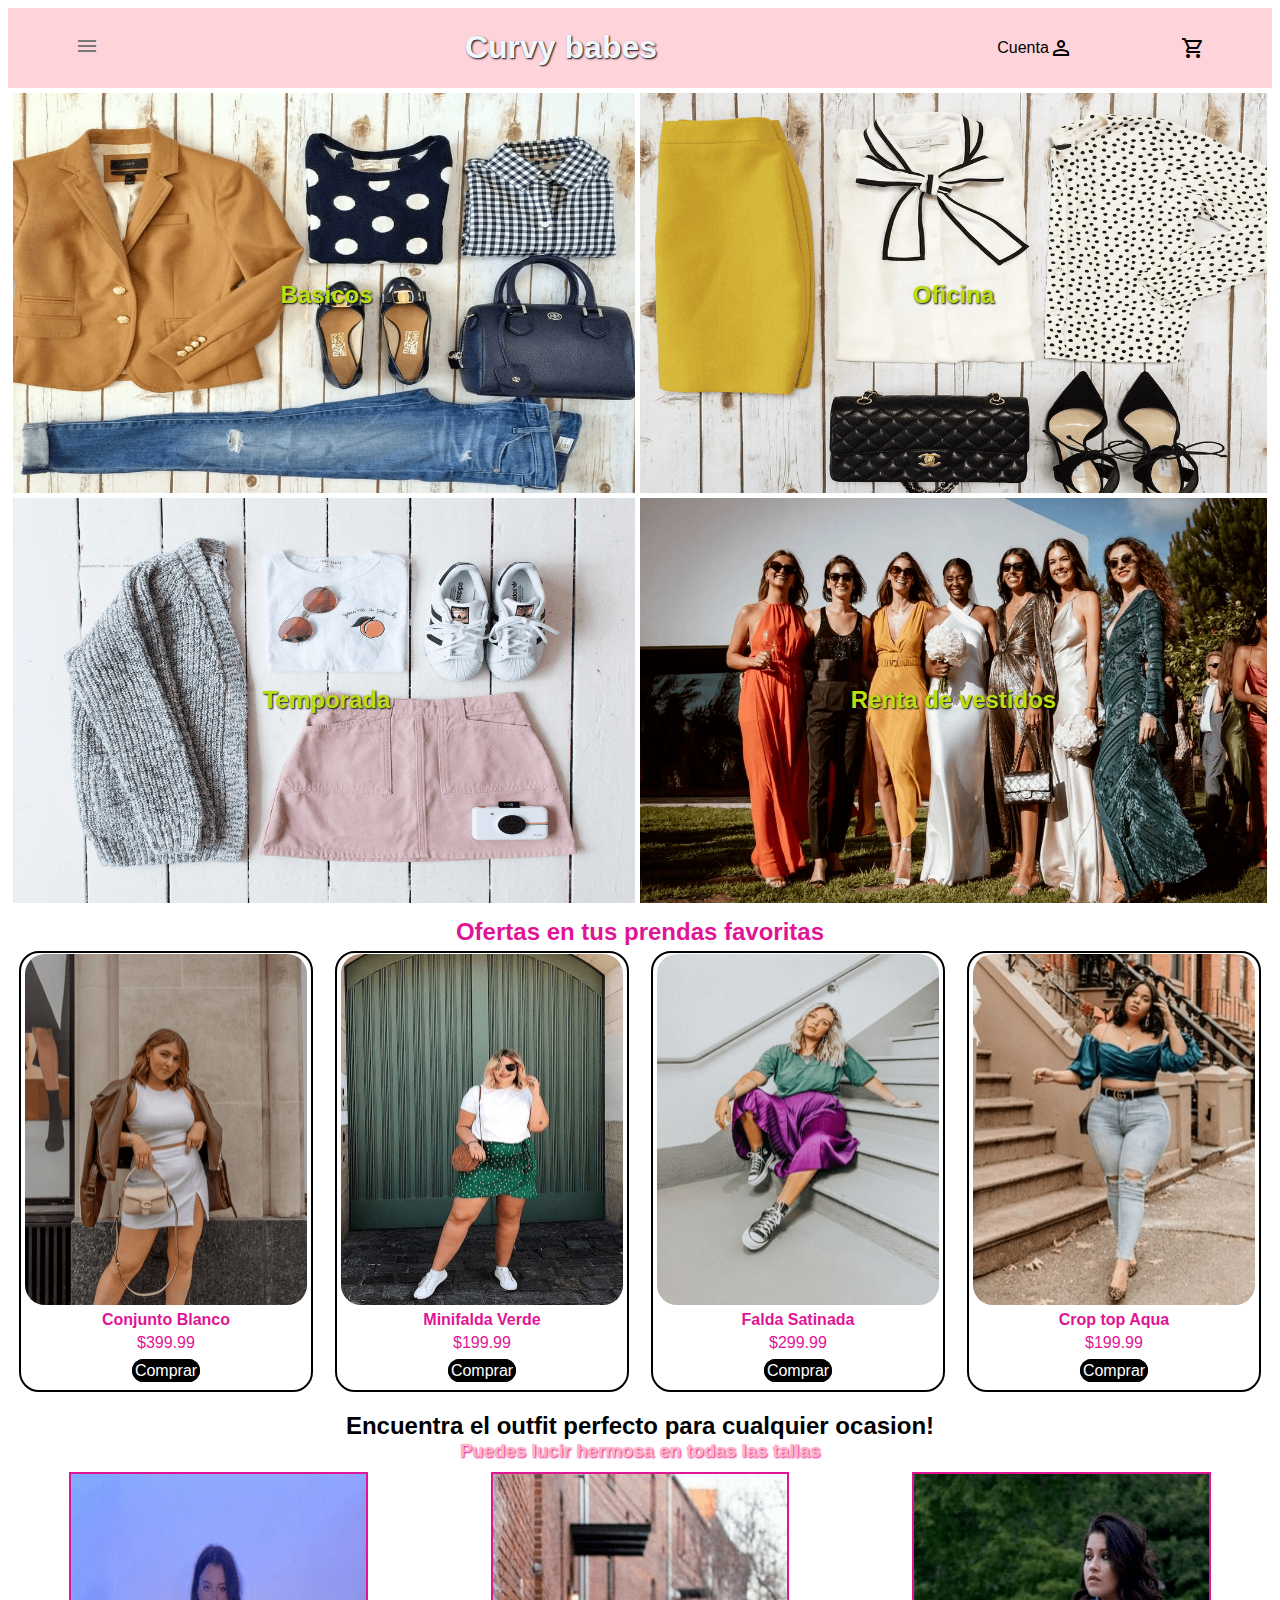
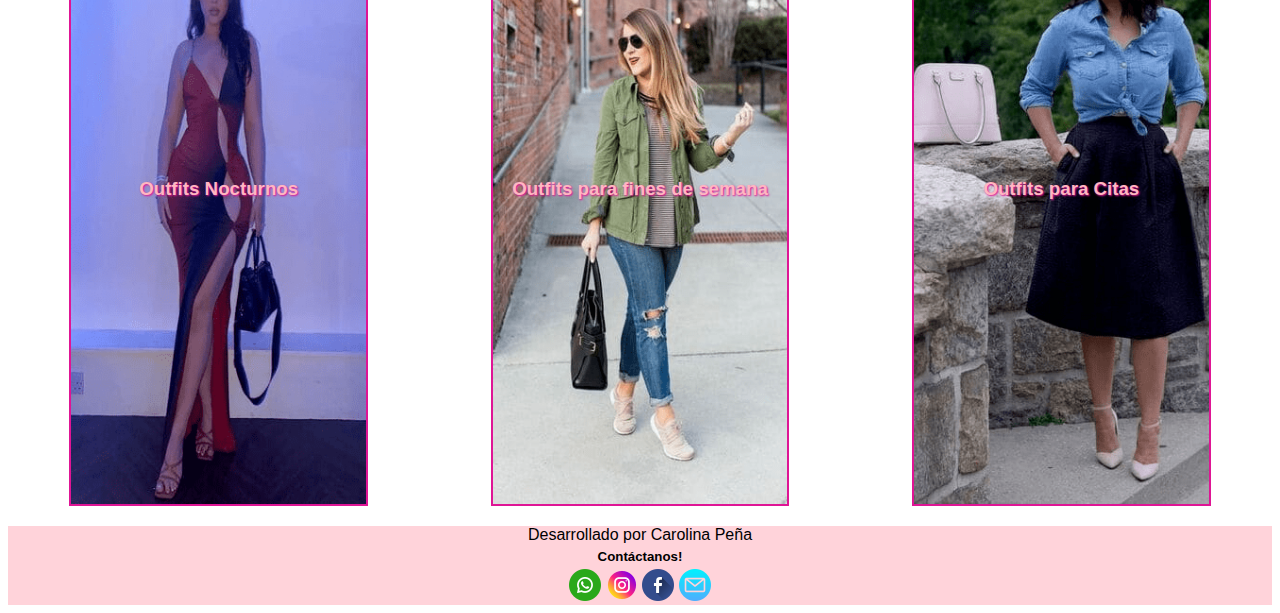
<file: index.html>
<!DOCTYPE html>
<html lang="en">
<head>
    <meta charset="UTF-8">
    <meta name="description" content="hermosa y moderna ropa en tallas extras para mujer">
    <meta name="keywords" content="ropa vestimenta curvy tallas extras mujer bodypositive">
    <meta http-equiv="X-UA-Compatible" content="IE=edge">
    <meta name="viewport" content="width=device-width, initial-scale=1.0">
    <link rel="stylesheet" href="./css/style.css">
    <link rel="stylesheet" href="https://fonts.googleapis.com/css2?family=Material+Symbols+Outlined:opsz,wght,FILL,GRAD@20..48,100..700,0..1,-50..200" />
    <link rel="stylesheet" href="https://fonts.googleapis.com/css2?family=Material+Symbols+Outlined:opsz,wght,FILL,GRAD@20..48,100..700,0..1,-50..200" />
    <link rel="stylesheet" href="https://fonts.googleapis.com/css2?family=Material+Symbols+Outlined:opsz,wght,FILL,GRAD@20..48,100..700,0..1,-50..200" />
    <link rel="stylesheet" href="https://maxcdn.bootstrapcdn.com/font-awesome/4.7.0/css/font-awesome.min.css">
</head>
    <title> Curvy Babes | Ropa curvy tallas extra</title>
</head>
<body>
<header class="header-container"> <!--Header-->
        <div class="header">
            <div class="dropdown">
                <button class="link"><span class="material-symbols-outlined">menu</span></button>
                     <div class="dropdown-menu">
                        <ul>
                            <li><a href="./index.html">Home</a></li>
                            <li><a href="./pages/conocenos.html">Conocenos</a></li>
                            <li><a href="./pages/basicos.html">Basicos</a></li>
                            <li><a href="./pages/oficina.html">Oficina</a></li>
                            <li><a href="./pages/temporada.html">Temporada</a></li>
                            <li><a href="./pages/rentas.html">Renta de vestidos</a></li>
                            <li><a href="./pages/formulario.html">Cita para rentas</a></li>
                            <li><a href="./pages/contacto.html">Contacto</a></li>
                        </ul>
                     </div>
            
            </div>       
        </div>
    
           
        <div class="header-title">
             <a href="../index.html"><h1>Curvy babes</h1></a>
        </div>
    
    
        <div class="header-user">
            <p><a href="./pages/login.html">Cuenta</a></p>
            <span class="material-symbols-outlined">person</span>
        </div>
    
    
        <div class="header-cart">
            <span class="material-symbols-outlined">shopping_cart</span>
        </div>
    
</header>

<main>
    <section class="contenedor-tipos"> <!--Menu de opciones por tipo de vestimenta-->
        <div class="contenedor-tipos_box contenedor-tipos_box1"> 
            <a href="./pages/basicos.html"><h2>Basicos</h2></a>
        </div>
            
        <div class="contenedor-tipos_box contenedor-tipos_box2">
            <a href="./pages/oficina.html"><h2>Oficina</h2></a>
        </div>
            
        <div class="contenedor-tipos_box contenedor-tipos_box3">
            <a href="./pages/temporada.html"><h2>Temporada</h2></a>
        </div>

        <div class="contenedor-tipos_box contenedor-tipos_box4">
            <a href="./pages/rentas.html"><h2>Renta de vestidos</h2></a>
        </div>

    </section>

    <section class="contenedor-ofertas"> <!--Contenedor de Ofertas-->
        <h2 class="contenedor-ofertas_title">Ofertas en tus prendas favoritas</h2>
            
            <div class="tarjeta">
                <img src="./media/ofertas-conjunto.png" alt="conjunto tendencia corto talla extra grandes xl" class="tarjeta__img">

                    <h4 class="tarjeta__titulo">
                        Conjunto Blanco
                    </h4>
                    <p>$399.99</p>
                    <a class="boton">Comprar</a>
            </div>

            <div class="tarjeta">
                <img src="./media/ofertas-falditaverde.png" alt="manifalda falda verde talla extra grande xl" class="tarjeta__img">

                <h4 class="tarjeta__titulo">
                    Minifalda Verde
                </h4>
                <p>$199.99</p>
                <a class="boton">Comprar</a>
            </div>

            <div class="tarjeta">
                <img src="./media/ofertas-faldasat.png" alt="falda maxi morada satin talla extra grande xl" class="tarjeta__img">

                <h4 class="tarjeta__titulo">
                    Falda Satinada
                </h4>
                <p>$299.99</p>
                <a class="boton">Comprar</a>
            </div>

            <div class="tarjeta">
                <img src="./media/ofertas-croptop.png" alt="croptop colores azul talla extra grande xl" class="tarjeta__img">

                <h4 class="tarjeta__titulo">
                    Crop top Aqua
                </h4>
                <p>$199.99</p>
                <a class="boton">Comprar</a>
            </div>

    </section>

    <section class="contenedor-ocasion"> <!--Contenedor prendas por Ocasion-->
       <div class="contenedor-ocasion_title">
           <h2>Encuentra el outfit perfecto para cualquier ocasion!</h2>
           <h3>Puedes lucir hermosa en todas las tallas</h3>
       </div>

        <div class="contenedor-ocasion_tarjeta contenedor-ocasion_tarjeta-1" alt="vestimenta outfit de noche nocturno fiesta">
            <h3><a>Outfits Nocturnos</a></h3>
        </div>


        <div class="contenedor-ocasion_tarjeta contenedor-ocasion_tarjeta-2" alt="vestimenta outfit weekend fin de semana casual amigos reunion">
            <h3>Outfits para fines de semana</h3>
        </div>


        <div class="contenedor-ocasion_tarjeta contenedor-ocasion_tarjeta-3" alt="vestimenta outfit para citas cocteles meriendas cenas">
            <h3>Outfits para Citas</h3>
        </div>

    </section>
</main>



<footer> <!--Footer-->
        <div>
            <p>Desarrollado por Carolina Peña</p>
            <h5>Contáctanos!</h5>
                    
            <a class="btn-ws" href="https://wa.me/5219842308943"><img src="./media/002-whatsapp.png" alt="whatsapp shortcut"></a>
            <a class="btn-in" href="https://www.instagram.com/"><img src="./media/001-instagram.png" alt="instagram shortcut"></a>
            <a class="btn-fb" href="https://www.facebook.com/"><img src="./media/003-facebook.png" alt="facebook shortcut"></a>
            <a class="btn-cn" href="../pages/contacto.html"><img src="./media/004-email.png" alt="formulario de contacto"></a>
        </div>
</footer>

</body>
</html>
</file>
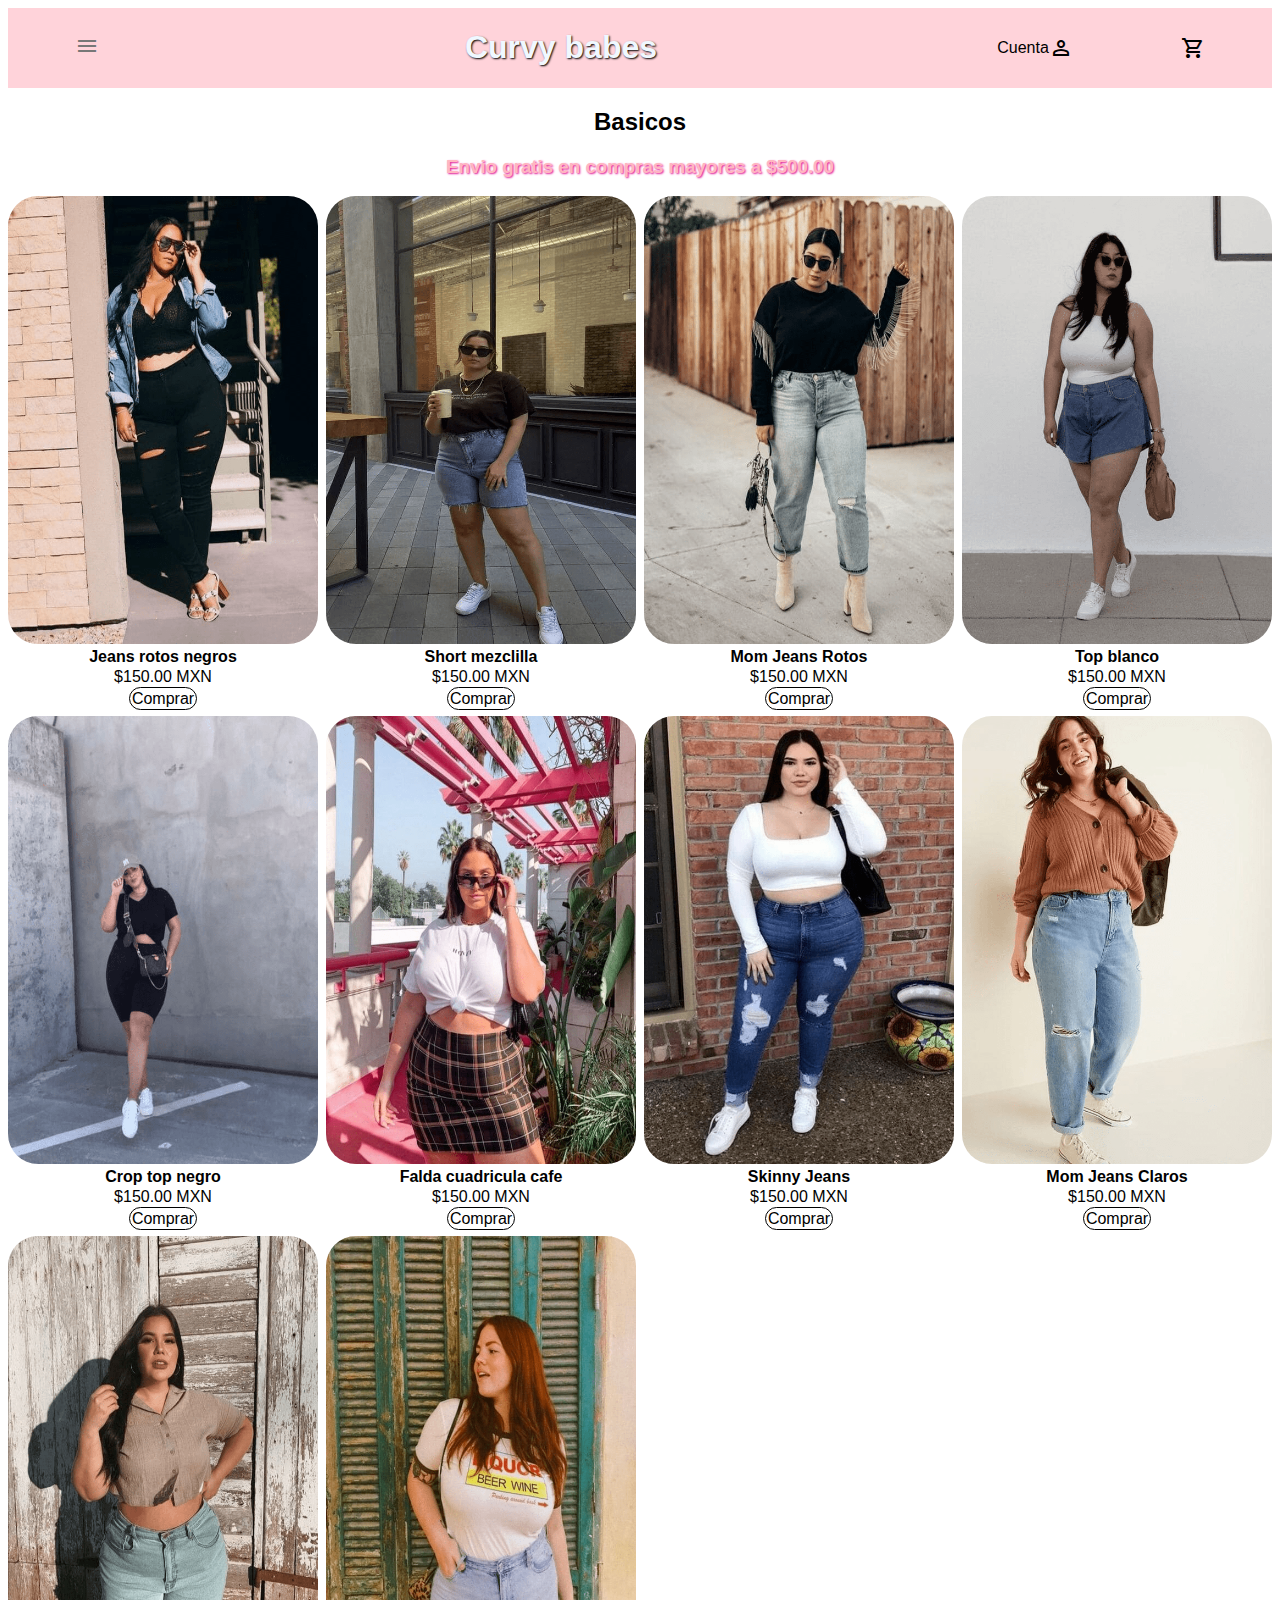
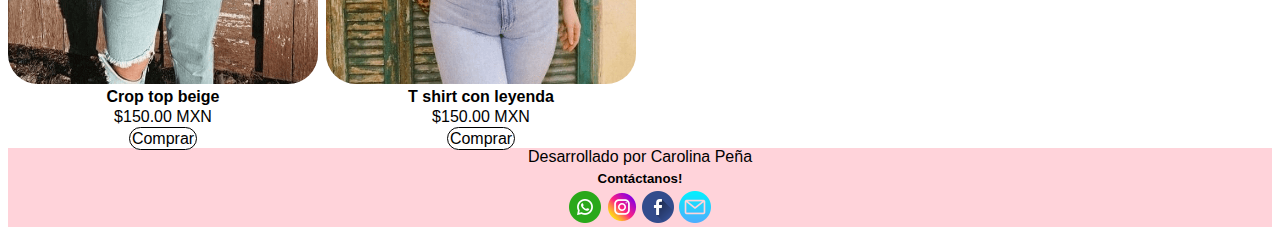
<file: pages/basicos.html>
<!DOCTYPE html>
<html lang="en">
<head>
    <meta charset="UTF-8">
    <meta name="description" content="ropa basica hermosa y moderna en tallas extras para mujer">
    <meta name="keywords" content="prendas basicas combinable vestimenta casual curvy tallas extras mujer bodypositive">
    <meta http-equiv="X-UA-Compatible" content="IE=edge">
    <meta name="viewport" content="width=device-width, initial-scale=1.0">
    <link rel="stylesheet" href="../css/style.css">
    <link rel="stylesheet" href="https://fonts.googleapis.com/css2?family=Material+Symbols+Outlined:opsz,wght,FILL,GRAD@20..48,100..700,0..1,-50..200" />
    <link rel="stylesheet" href="https://fonts.googleapis.com/css2?family=Material+Symbols+Outlined:opsz,wght,FILL,GRAD@20..48,100..700,0..1,-50..200" />
    <link rel="stylesheet" href="https://fonts.googleapis.com/css2?family=Material+Symbols+Outlined:opsz,wght,FILL,GRAD@20..48,100..700,0..1,-50..200" />
    <title>Basicos</title>
</head>
<body>
    
<header class="header-container"> <!--Header-->
    <div class="header">
        <div class="dropdown">
            <button class="link"><span class="material-symbols-outlined">menu</span></button>
                <div class="dropdown-menu">
                    <ul>
                        <li><a href="../index.html">Home</a></li>
                        <li><a href="./conocenos.html">Conocenos</a></li>
                        <li><a href="./basicos.html">Basicos</a></li>
                        <li><a href="./oficina.html">Oficina</a></li>
                        <li><a href="./temporada.html">Temporada</a></li>
                        <li><a href="./rentas.html">Renta de vestidos</a></li>
                        <li><a href="./formulario.html">Cita para rentas</a></li>
                        <li><a href="./contacto.html">Contacto</a></li>
                    </ul>
                </div>
        
        </div>       
    </div>


    <div class="header-title">
        <a href="../index.html"><h1>Curvy babes</h1></a>
    </div>


    <div class="header-user">
        <p><a href="./login.html">Cuenta</a></p>
        <span class="material-symbols-outlined">person</span>
    </div>


    <div class="header-cart">
        <span class="material-symbols-outlined">shopping_cart</span>
    </div>

</header>



<main>
    <h2 alt="ropa talla extra basicos de mujer">Basicos</h2>

    <h3>Envio gratis en compras mayores a $500.00</h3>
    <!---Galeria resposiva-->
    <section class="basicos-galery">
        <div class="basicos-galery_item">
            <img class="basicos-galery_img" src="../media/basicos- (1).png" alt="outfit verano de chica talla extra curvy con pantalones rotos negros y camiseta mezclilla">
            <h4>Jeans rotos negros</h4>
            <p>$150.00 MXN</p>
            <a class="boton addToCart">Comprar</a>
        </div>

        <div class="basicos-galery_item">
            <img class="basicos-galery_img" src="../media/basicos- (2).png" alt="outfit verano casual chica talla extra curvy con pantalones cortos claros y tshirt">
            <h4>Short mezclilla</h4>
            <p>$150.00 MXN</p>
            <a class="boton addToCart">Comprar</a>
        </div>

        <div class="basicos-galery_item">
            <img class="basicos-galery_img" src="../media/basicos- (3).png" alt="outfit otono casual invierno chica talla extra curvy con jeans claros botines y sueter moderno">
            <h4>Mom Jeans Rotos</h4>
            <p>$150.00 MXN</p>
            <a class="boton addToCart">Comprar</a>
        </div>

        <div class="basicos-galery_item">
            <img class="basicos-galery_img" src="../media/basicos- (4).png" alt="outfit verano casual chica con short mezclilla y top blanco talla extra curvy">
            <h4>Top blanco</h4>
            <p>$150.00 MXN</p>
            <a class="boton">Comprar</a>
        </div>

        <div class="basicos-galery_item">
            <img class="basicos-galery_img" src="../media/basicos- (5).png" alt="outfit verano chica talla extra curvy con crop top negro y biker negro">
            <h4>Crop top negro</h4>
            <p>$150.00 MXN</p>
            <a class="boton">Comprar</a>
        </div>

        <div class="basicos-galery_item">
            <img class="basicos-galery_img" src="../media/basicos- (6).png" alt="outfit verano chica talla extra curvy con falda colegiala cuadricula con tshirt croptop">
            <h4>Falda cuadricula cafe</h4>
            <p>$150.00 MXN</p>
            <a class="boton">Comprar</a>
        </div>

        <div class="basicos-galery_item">
            <img class="basicos-galery_img" src="../media/basicos- (7).png" alt="outfit verano otono chica talla extra curvy con jeans rotos y sudadera croptop blanca">
            <h4>Skinny Jeans</h4>
            <p>$150.00 MXN</p>
            <a class="boton">Comprar</a>
        </div>

        <div class="basicos-galery_item">
            <img class="basicos-galery_img" src="../media/basicos- (8).png" alt="outfit otono chica talla extra curvy con mom jeans rotos y sueter cafe">
            <h4>Mom Jeans Claros</h4>
            <p>$150.00 MXN</p>
            <a class="boton">Comprar</a>
        </div>

        <div class="basicos-galery_item">
            <img class="basicos-galery_img" src="../media/basicos- (9).png" alt="outfit verano talla extra curvy con jeans claros rotos y croptop de botones color beige cafe">
            <h4>Crop top beige</h4>
            <p>$150.00 MXN</p>
            <a class="boton">Comprar</a>
        </div>

        <div class="basicos-galery_item">
            <img class="basicos-galery_img" src="../media/basicos- (10).png" alt="outfit clasico jeans claros con tshirt blanca talla extra curvy">
            <h4>T shirt con leyenda</h4>
            <p>$150.00 MXN</p>
            <a class="boton">Comprar</a>
        </div>


    </section>

    
    
</main>

<footer> <!--Footer-->
    <div>
        <p>Desarrollado por Carolina Peña</p>
        <h5>Contáctanos!</h5>
        
        <a class="btn-ws" href="https://wa.me/5219842308943"><img src="../media/002-whatsapp.png" alt="whatsapp shortcut"></a>
        <a class="btn-in" href="https://www.instagram.com/"><img src="../media/001-instagram.png" alt="instagram shortcut"></a>
        <a class="btn-fb" href="https://www.facebook.com/"><img src="../media/003-facebook.png" alt="facebook shortcut"></a>
        <a class="btn-cn" href="../pages/contacto.html"><img src="../media/004-email.png" alt="formulario de contacto"></a>
    </div>
</footer>

    
</body>
<script src="../tienda.js"></script>
</html>
</file>
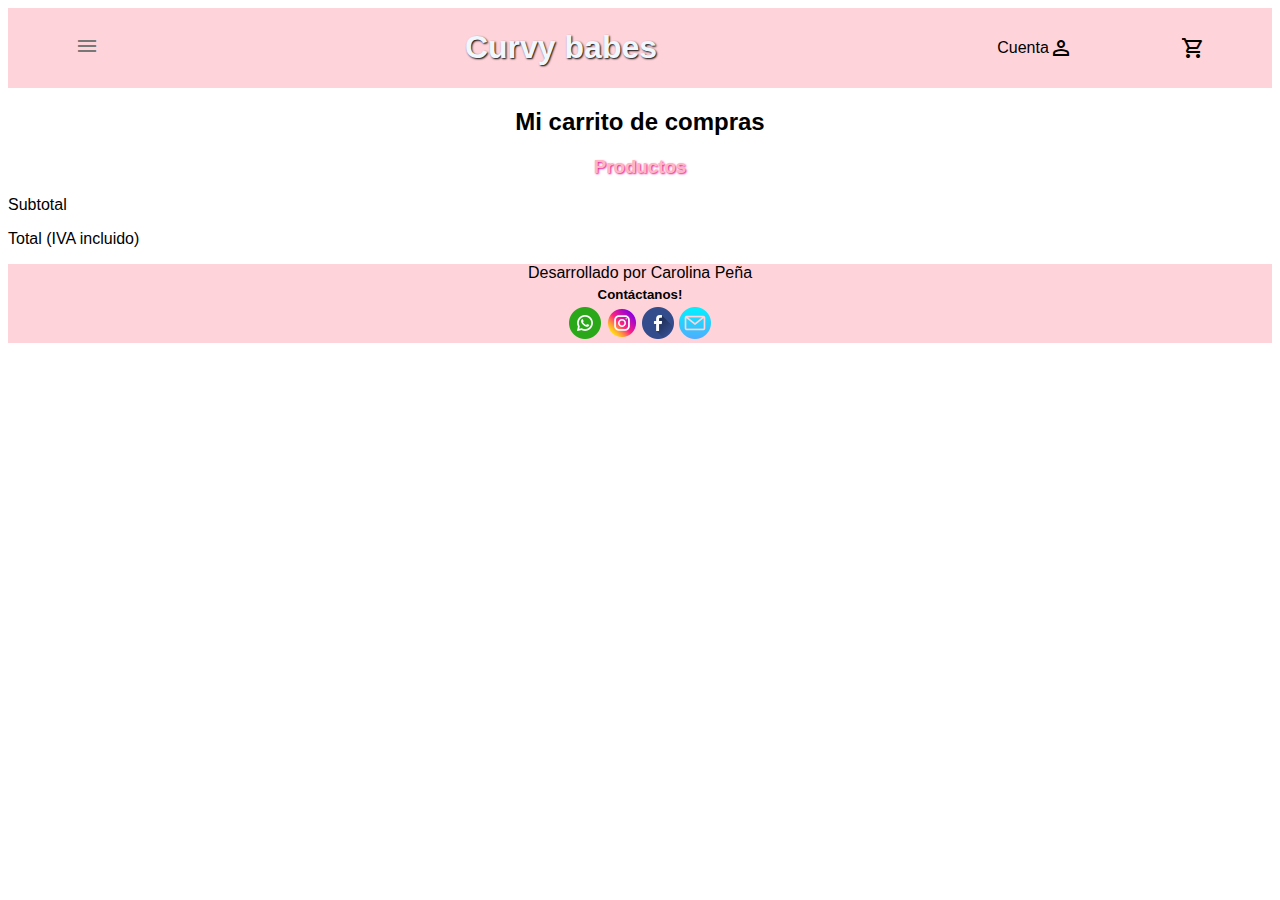
<file: pages/carrito.html>
<!DOCTYPE html>
<html lang="en">
<head>
    <meta charset="UTF-8">
    <meta name="description" content="hermosa ropa de moda en tallas extras para mujer">
    <meta name="keywords" content=" monterrey mty mexico mx ropa moda tendencia vestimenta curvy tallas extras mujer bodypositive">
    <meta http-equiv="X-UA-Compatible" content="IE=edge">
    <meta name="viewport" content="width=device-width, initial-scale=1.0">
    <link rel="stylesheet" href="../css/style.css">
    <link rel="stylesheet" href="https://fonts.googleapis.com/css2?family=Material+Symbols+Outlined:opsz,wght,FILL,GRAD@20..48,100..700,0..1,-50..200" />
    <link rel="stylesheet" href="https://fonts.googleapis.com/css2?family=Material+Symbols+Outlined:opsz,wght,FILL,GRAD@20..48,100..700,0..1,-50..200" />
    <link rel="stylesheet" href="https://fonts.googleapis.com/css2?family=Material+Symbols+Outlined:opsz,wght,FILL,GRAD@20..48,100..700,0..1,-50..200" />
    <title>Carrito de compras | Curvy Babes</title>
</head>
<body>

    <header class="header-container"> <!--Header-->
        <div class="header">
            <div class="dropdown">
                <button class="link"><span class="material-symbols-outlined">menu</span></button>
                     <div class="dropdown-menu">
                        <ul>
                            <li><a href="../index.html">Home</a></li>
                            <li><a href="./conocenos.html">Conocenos</a></li>
                            <li><a href="./basicos.html">Basicos</a></li>
                            <li><a href="./oficina.html">Oficina</a></li>
                            <li><a href="./temporada.html">Temporada</a></li>
                            <li><a href="./rentas.html">Renta de vestidos</a></li>
                            <li><a href="./formulario.html">Cita para rentas</a></li>
                            <li><a href="./contacto.html">Contacto</a></li>
                        </ul>
                     </div>
            
            </div>       
        </div>
    
           
        <div class="header-title">
             <a href="../index.html"><h1>Curvy babes</h1></a>
        </div>
    
    
        <div class="header-user">
            <p><a href="./login.html">Cuenta</a></p>
            <span class="material-symbols-outlined">person</span>
        </div>
    
    
        <div class="header-cart">
            <span class="material-symbols-outlined">shopping_cart</span>
        </div>
    
    </header>

    <main>
        <h2>Mi carrito de compras</h2>

        <h3>Productos</h3>
        <div>

        </div>

        <p>Subtotal</p>
        
        <p>Total (IVA incluido)</p>




    </main>
    

    <footer> <!--Footer-->
        <div>
            <p>Desarrollado por Carolina Peña</p>
            <h5>Contáctanos!</h5>
                    
            <a class="btn-ws" href="https://wa.me/5219842308943"><img src="../media/002-whatsapp.png" alt="whatsapp shortcut"></a>
            <a class="btn-in" href="https://www.instagram.com/"><img src="../media/001-instagram.png" alt="instagram shortcut"></a>
            <a class="btn-fb" href="https://www.facebook.com/"><img src="../media/003-facebook.png" alt="facebook shortcut"></a>
            <a class="btn-cn" href="../pages/contacto.html"><img src="../media/004-email.png" alt="formulario de contacto"></a>
        </div>
    </footer>
    
</body>
<script src="../tienda.js">

</script>
</html>
</file>
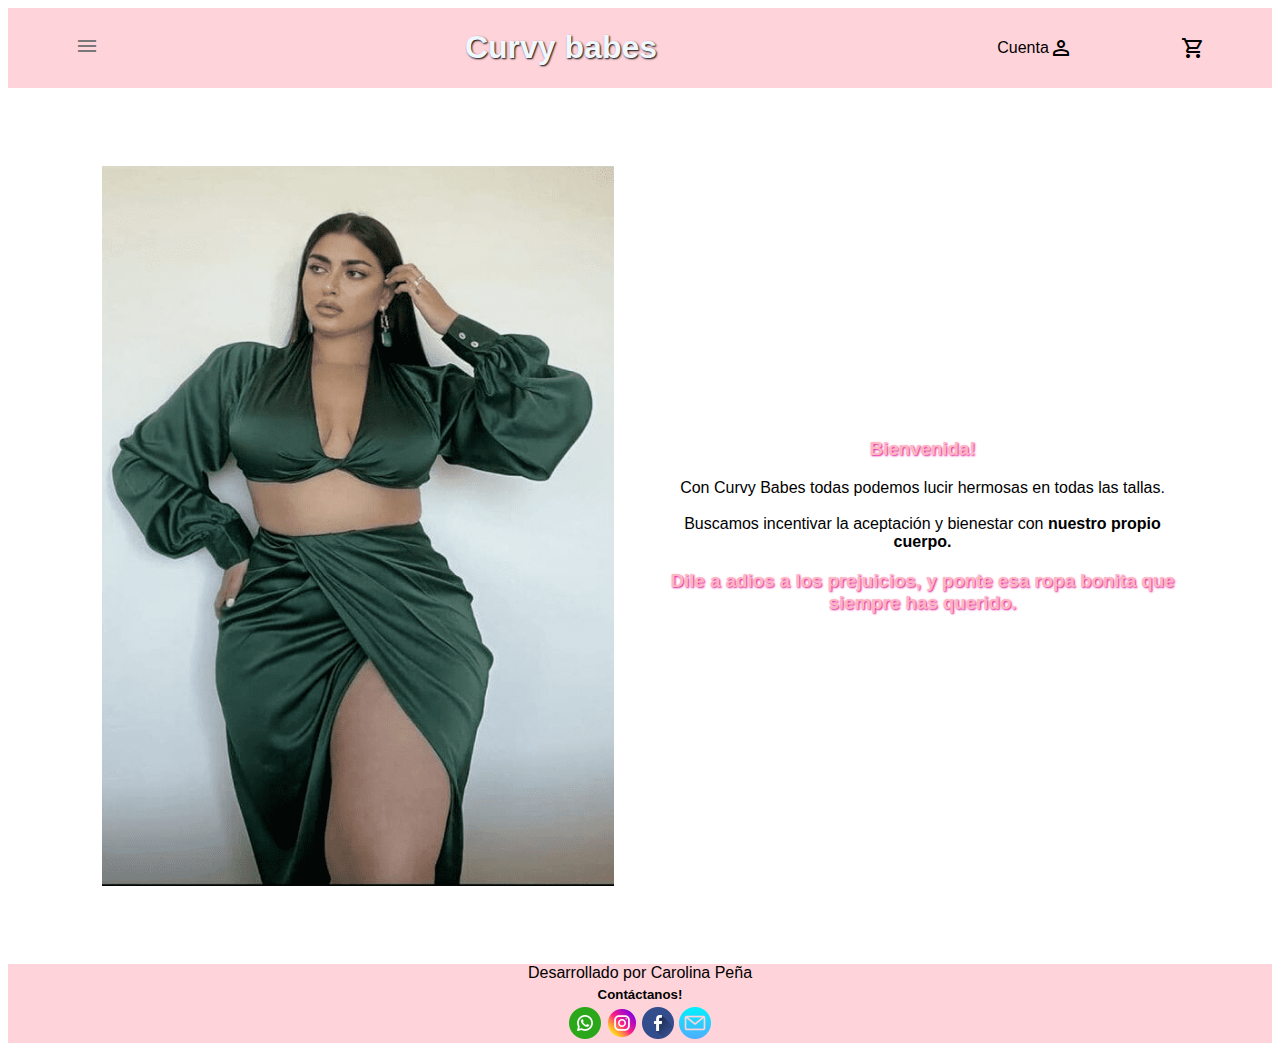
<file: pages/conocenos.html>
<!DOCTYPE html>
<html lang="en">
<head>
    <meta charset="UTF-8">
    <meta name="description" content="hermosa y moderna ropa en tallas extras para mujer">
    <meta name="keywords" content="ropa vestimenta curvy tallas extras mujer bodypositive">
    <meta http-equiv="X-UA-Compatible" content="IE=edge">
    <meta name="viewport" content="width=device-width, initial-scale=1.0">
    <link rel="stylesheet" href="../css/style.css">
    <link rel="stylesheet" href="https://fonts.googleapis.com/css2?family=Material+Symbols+Outlined:opsz,wght,FILL,GRAD@20..48,100..700,0..1,-50..200" />
    <link rel="stylesheet" href="https://fonts.googleapis.com/css2?family=Material+Symbols+Outlined:opsz,wght,FILL,GRAD@20..48,100..700,0..1,-50..200" />
    <link rel="stylesheet" href="https://fonts.googleapis.com/css2?family=Material+Symbols+Outlined:opsz,wght,FILL,GRAD@20..48,100..700,0..1,-50..200" />
    <title>Conocenos</title>
</head>
<body>

    <header class="header-container"> <!--Header-->
        <div class="header">
            <div class="dropdown">
                <button class="link"><span class="material-symbols-outlined">menu</span></button>
                    <div class="dropdown-menu">
                        <ul>
                            <li><a href="../index.html">Home</a></li>
                            <li><a href="./conocenos.html">Conocenos</a></li>
                            <li><a href="./basicos.html">Basicos</a></li>
                            <li><a href="./oficina.html">Oficina</a></li>
                            <li><a href="./temporada.html">Temporada</a></li>
                            <li><a href="./rentas.html">Renta de vestidos</a></li>
                            <li><a href="./formulario.html">Cita para rentas</a></li>
                            <li><a href="./contacto.html">Contacto</a></li>
                        </ul>
                    </div>
            
            </div>       
        </div>
    

        <div class="header-title">
            <a href="../index.html"><h1>Curvy babes</h1></a>
        </div>
    
    
        <div class="header-user">
            <p><a href="./login.html">Cuenta</a></p>
            <span class="material-symbols-outlined">person</span>
        </div>
    
    
        <div class="header-cart">
            <span class="material-symbols-outlined">shopping_cart</span>
        </div>
    
    </header>

    <main>

        <section class="section-conocenos">
            <div class="main-conocenos">
                <img class="img-conocenos" src="../media/renta - (8).png" alt="vestido satinado verde curvy plus size">

                <div class="text-conocenos">
                    <h3>Bienvenida!</h3>
                    <p>
                        Con Curvy Babes todas podemos lucir hermosas en todas las tallas.
                        <br><br>
                        Buscamos incentivar la aceptación y bienestar con <strong>nuestro propio cuerpo.</strong>
                    </p>
                        <h3>Dile a adios a los prejuicios, y ponte esa ropa bonita que siempre has querido.</h3>
                </div>
            </div>


        </section>
    
    </main>
    

    <footer> <!--Footer-->
        <div>
            <p>Desarrollado por Carolina Peña</p>
            <h5>Contáctanos!</h5>
                    
            <a class="btn-ws" href="https://wa.me/5219842308943"><img src="../media/002-whatsapp.png" alt="whatsapp shortcut"></a>
            <a class="btn-in" href="https://www.instagram.com/"><img src="../media/001-instagram.png" alt="instagram shortcut"></a>
            <a class="btn-fb" href="https://www.facebook.com/"><img src="../media/003-facebook.png" alt="facebook shortcut"></a>
            <a class="btn-cn" href="../pages/contacto.html"><img src="../media/004-email.png" alt="formulario de contacto"></a>
        </div>
    </footer>
    
</body>
</html>
</file>
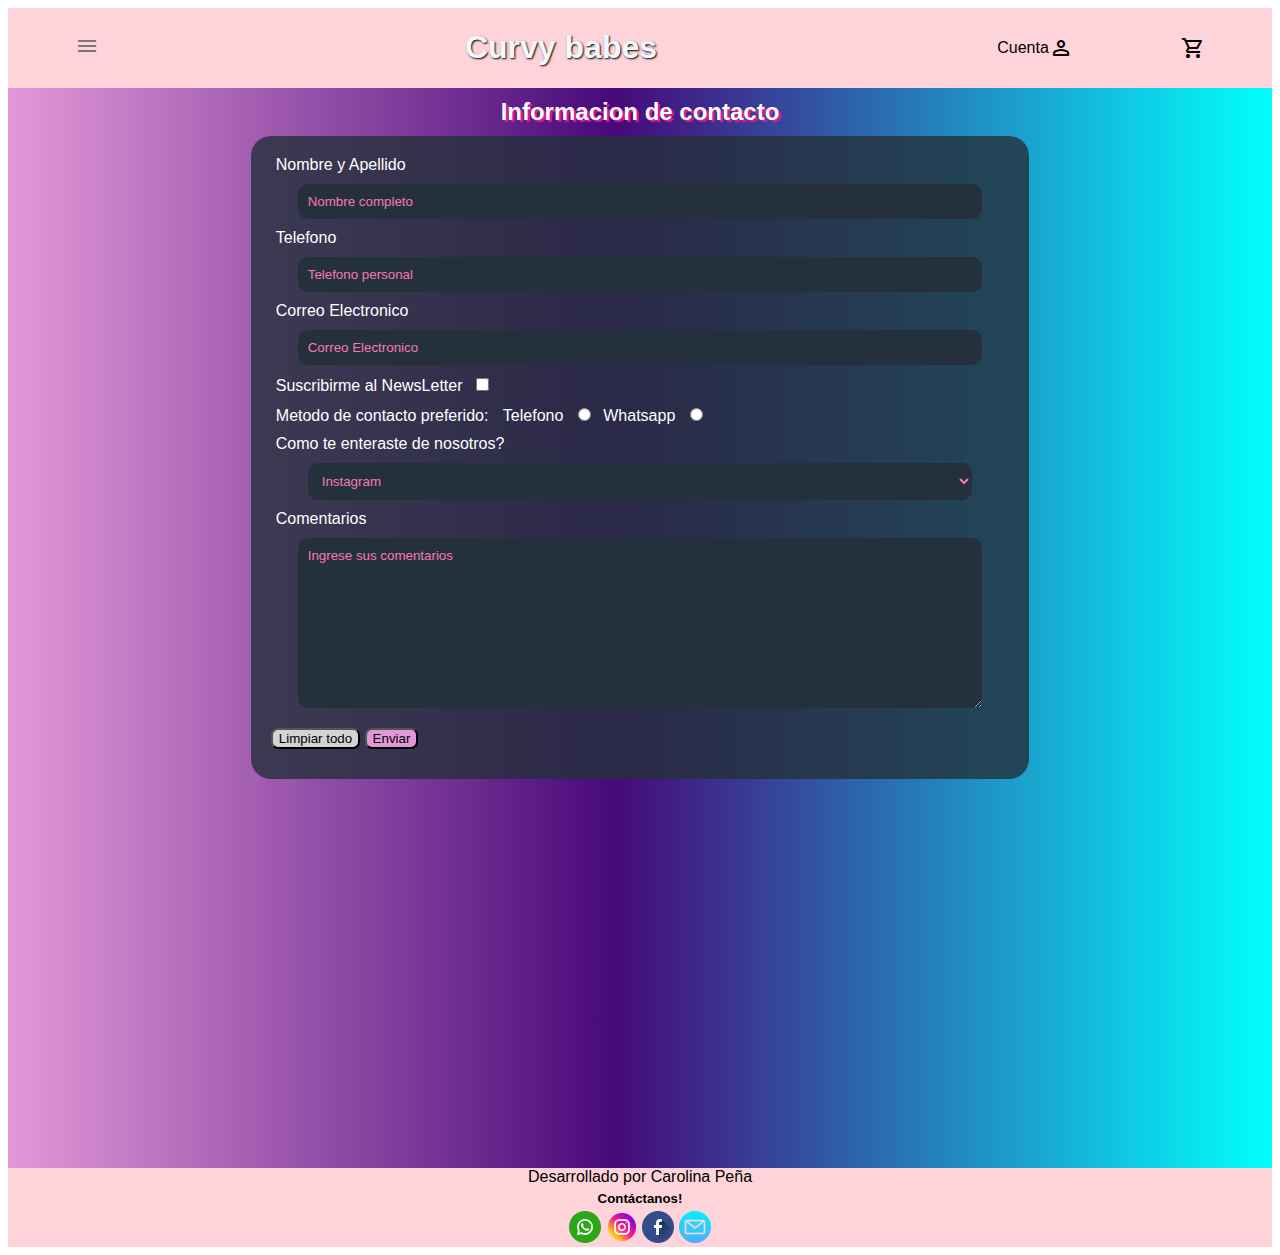
<file: pages/contacto.html>
<!DOCTYPE html>
<html lang="en">
<head>
    <meta charset="UTF-8">
    <meta name="description" content="hermosa ropa de moda en tallas extras para mujer">
    <meta name="keywords" content=" monterrey mty mexico mx ropa moda tendencia vestimenta curvy tallas extras mujer bodypositive">
    <meta http-equiv="X-UA-Compatible" content="IE=edge">
    <meta name="viewport" content="width=device-width, initial-scale=1.0">
    <link rel="stylesheet" href="../css/style.css">
    <link rel="stylesheet" href="https://fonts.googleapis.com/css2?family=Material+Symbols+Outlined:opsz,wght,FILL,GRAD@20..48,100..700,0..1,-50..200" />
    <link rel="stylesheet" href="https://fonts.googleapis.com/css2?family=Material+Symbols+Outlined:opsz,wght,FILL,GRAD@20..48,100..700,0..1,-50..200" />
    <link rel="stylesheet" href="https://fonts.googleapis.com/css2?family=Material+Symbols+Outlined:opsz,wght,FILL,GRAD@20..48,100..700,0..1,-50..200" />
    <title>Contacto</title>
</head>
<body>

    <header class="header-container"> <!--Header-->
        <div class="header">
            <div class="dropdown">
                <button class="link"><span class="material-symbols-outlined">menu</span></button>
                    <div class="dropdown-menu">
                        <ul>
                            <li><a href="../index.html">Home</a></li>
                            <li><a href="./conocenos.html">Conocenos</a></li>
                            <li><a href="./basicos.html">Basicos</a></li>
                            <li><a href="./oficina.html">Oficina</a></li>
                            <li><a href="./temporada.html">Temporada</a></li>
                            <li><a href="./rentas.html">Renta de vestidos</a></li>
                            <li><a href="./formulario.html">Cita para rentas</a></li>
                            <li><a href="./contacto.html">Contacto</a></li>
                        </ul>
                    </div>
            
            </div>       
        </div>
    

        <div class="header-title">
            <a href="../index.html"><h1>Curvy babes</h1></a>
        </div>
    
    
        <div class="header-user">
            <p><a href="./login.html">Cuenta</a></p>
            <span class="material-symbols-outlined">person</span>
        </div>
    
    
        <div class="header-cart">
            <span class="material-symbols-outlined">shopping_cart</span>
        </div>
    
    </header>

    <main>
            <form class="form-contacto">
                <legend>Informacion de contacto</legend>

                <fieldset class="fieldset-contacto">
                
                <div>
                    <label for="nombre">Nombre y Apellido</label>
                    <input class="controls" type="text" name="nombre-contacto" id="nombre" placeholder="Nombre completo">
                </div>
    
                <div>
                    <label for="telefono-usuario">Telefono</label>
                    <input  class="controls" type="tel" id="tel-contacto" placeholder="Telefono personal">
                </div>
    
                <div>
                    <label for="email-usuario">Correo Electronico</label>
                    <input class="controls" type="email" id="email-contacto" name="email" placeholder="Correo Electronico">
                </div>
    
                <div>
                    <label for="Suscribirme al NewsLetter">Suscribirme al NewsLetter</label>
                    <input type="checkbox" id="newsletter" name="news-usuario">
                </div>
    
                <div>
                    <label for="contact-by">Metodo de contacto preferido:</label>
        
                    <label for="">Telefono</label>
                    <input type="radio" id="contacto" name="metodo-contacto" value="metodo-cont">
        
                    <label for="">Whatsapp</label>
                    <input type="radio" id="contacto" name="metodo-contacto" value="metodo-cont"> <!---When you want user to pick just 1 value, use same name and value -->
                </div>
    
                <div>
                    <label for="contact-source">Como te enteraste de nosotros?</label>
                    <select  class="controls"name="contact-source" id="contact-source">
                        <option value="source1">Instagram</option>
                        <option value="source2">Facebook</option>
                    </select>
                </div>

                <div>
                    <label for="descripcion">Comentarios</label>
                    <textarea class="controls" cols="30" rows="10" id="comentario-contacto" placeholder="Ingrese sus comentarios"></textarea>  
                </div>

                <div>
                    <button class="boton-limpiar" type="reset">Limpiar todo</button>
                    <button class="boton-enviar" type="submit">Enviar</button>
                </div>
            </fieldset>
            </form>

    </main>
    

    <footer> <!--Footer-->
        <div>
            <p>Desarrollado por Carolina Peña</p>
            <h5>Contáctanos!</h5>
                    
            <a class="btn-ws" href="https://wa.me/5219842308943"><img src="../media/002-whatsapp.png" alt="whatsapp shortcut"></a>
            <a class="btn-in" href="https://www.instagram.com/"><img src="../media/001-instagram.png" alt="instagram shortcut"></a>
            <a class="btn-fb" href="https://www.facebook.com/"><img src="../media/003-facebook.png" alt="facebook shortcut"></a>
            <a class="btn-cn" href="../pages/contacto.html"><img src="../media/004-email.png" alt="formulario de contacto"></a>
        </div>
    </footer>
    
</body>
</html>
</file>
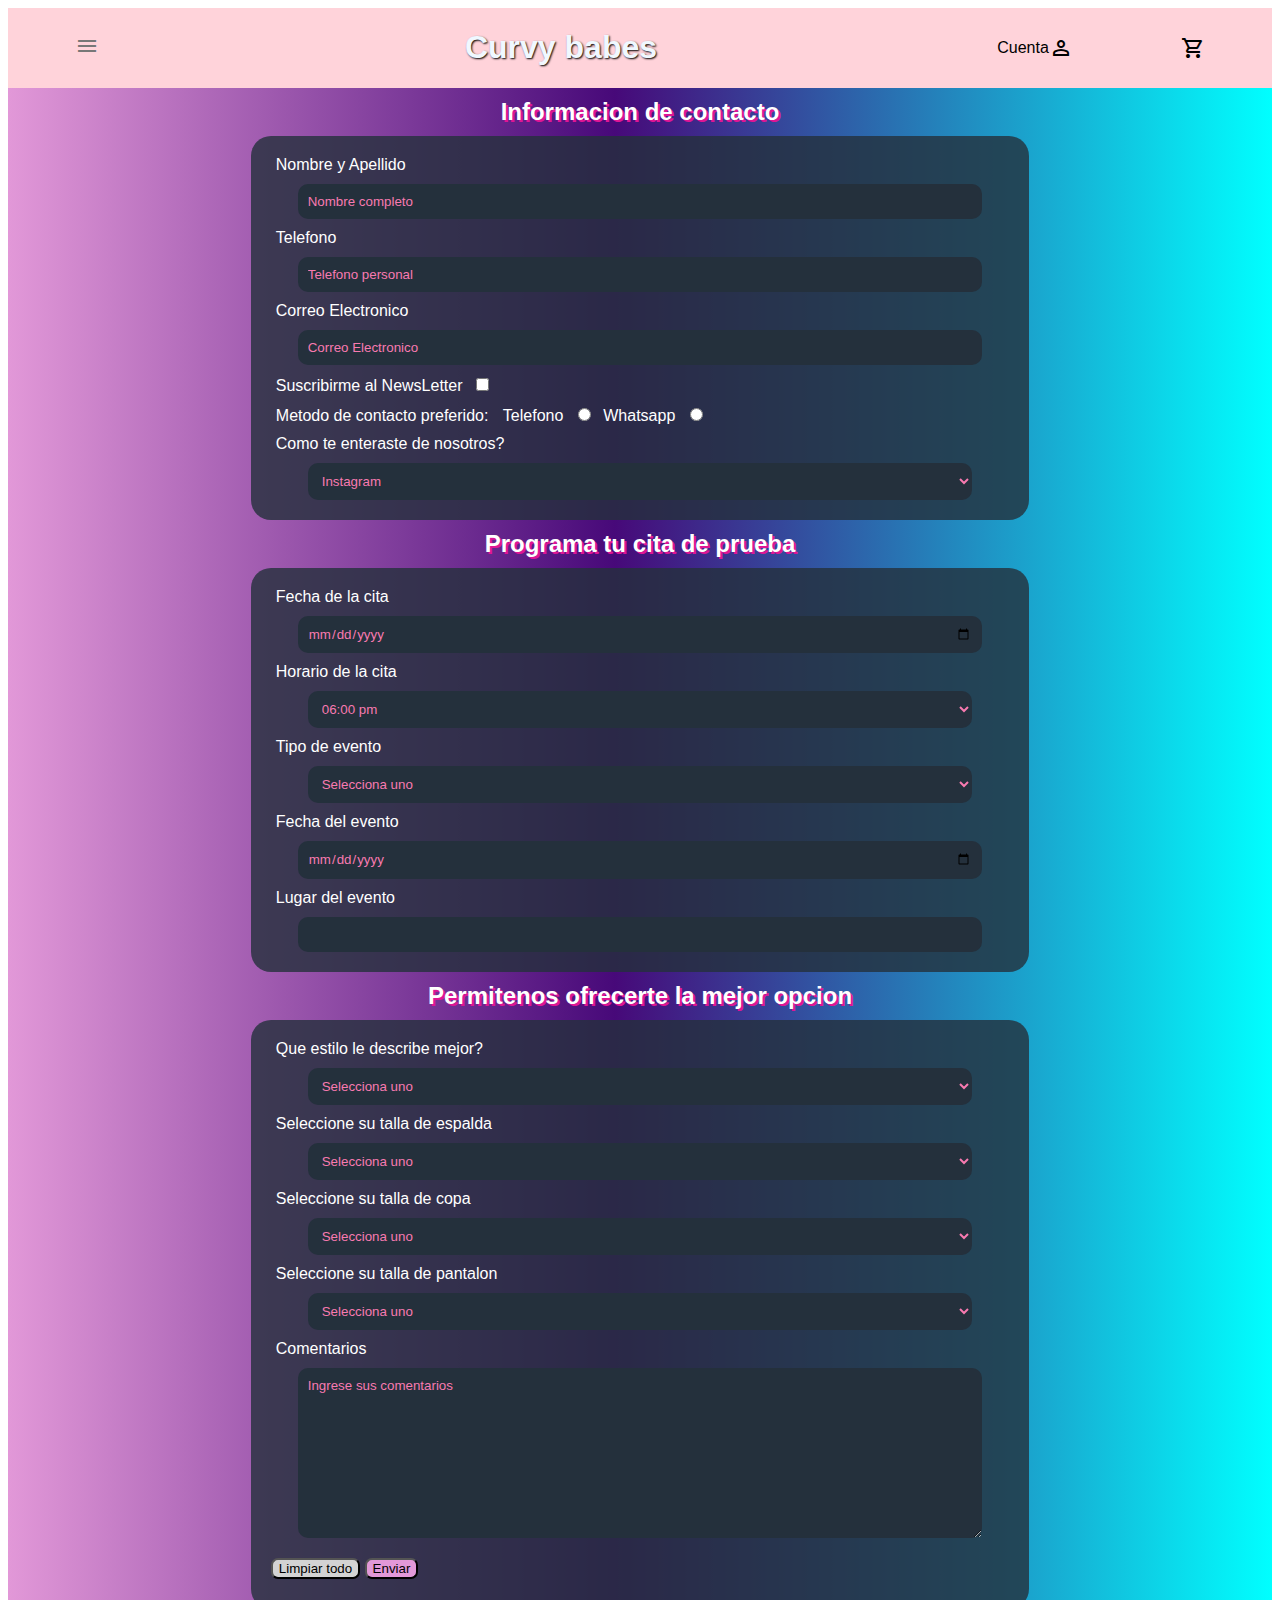
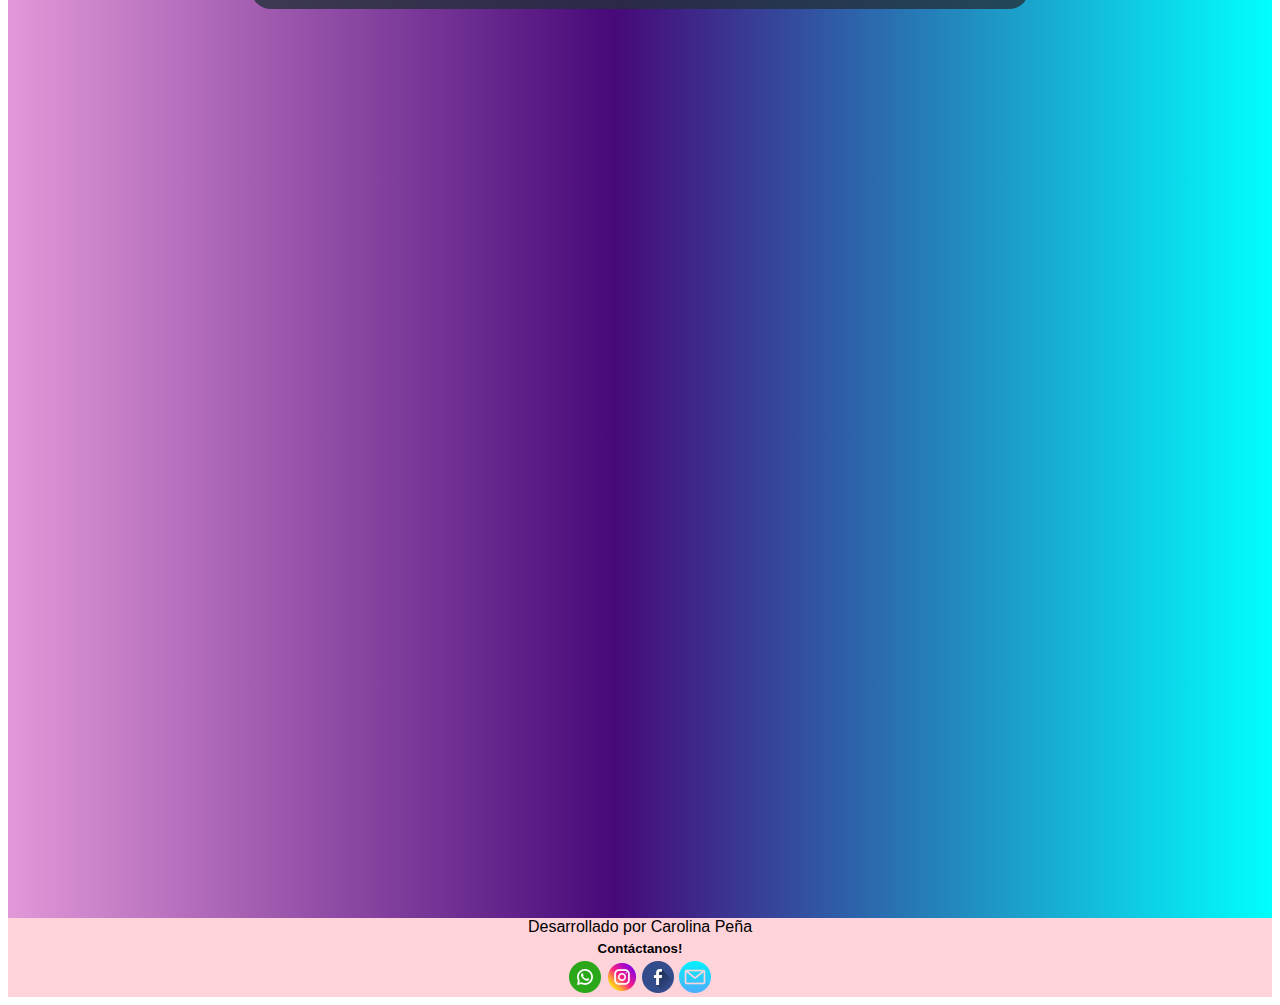
<file: pages/formulario.html>
<!DOCTYPE html>
<html lang="en">
<head>
    <meta charset="UTF-8">
    <meta name="description" content="hermosos y modernos vestidos de renta en tallas extras para mujer">
    <meta name="keywords" content="renta vestidos bodas fiestas curvy tallas extras mujer bodypositive">
    <meta http-equiv="X-UA-Compatible" content="IE=edge">
    <meta name="viewport" content="width=device-width, initial-scale=1.0">
    <link rel="stylesheet" href="../css/style.css">
    <link rel="stylesheet" href="https://fonts.googleapis.com/css2?family=Material+Symbols+Outlined:opsz,wght,FILL,GRAD@20..48,100..700,0..1,-50..200" />
    <link rel="stylesheet" href="https://fonts.googleapis.com/css2?family=Material+Symbols+Outlined:opsz,wght,FILL,GRAD@20..48,100..700,0..1,-50..200" />
    <link rel="stylesheet" href="https://fonts.googleapis.com/css2?family=Material+Symbols+Outlined:opsz,wght,FILL,GRAD@20..48,100..700,0..1,-50..200" />
    <title>Renta de vestidos</title>
</head>
<body>

    <header class="header-container"> <!--Header-->
        <div class="header">
            <div class="dropdown">
                <button class="link"><span class="material-symbols-outlined">menu</span></button>
                    <div class="dropdown-menu">
                        <ul>
                            <li><a href="../index.html">Home</a></li>
                            <li><a href="./conocenos.html">Conocenos</a></li>
                            <li><a href="./basicos.html">Basicos</a></li>
                            <li><a href="./oficina.html">Oficina</a></li>
                            <li><a href="./temporada.html">Temporada</a></li>
                            <li><a href="./rentas.html">Renta de vestidos</a></li>
                            <li><a href="./formulario.html">Cita para rentas</a></li>
                            <li><a href="./contacto.html">Contacto</a></li>
                        </ul>
                    </div>
            
            </div>       
        </div>
    
        <div class="header-title">
            <a href="../index.html"><h1>Curvy babes</h1></a>
        </div>
    
    
        <div class="header-user">
            <p><a href="./login.html">Cuenta</a></p>
            <span class="material-symbols-outlined">person</span>
        </div>
    
    
        <div class="header-cart">
            <span class="material-symbols-outlined">shopping_cart</span>
        </div>
    
    </header>


<main>
    <form class="form-renta">
        <legend>Informacion de contacto</legend>
        <fieldset class="fieldset-renta_1">

                <div>
                    <label for="nombre">Nombre y Apellido</label>
                    <input class="controls" type="text" name="nombre" id="nombre-cliente" placeholder="Nombre completo">
                </div>
    
                <div>
                    <label for="telefono-usuario">Telefono</label>
                    <input class="controls" type="tel" id="tel-cliente" placeholder="Telefono personal">
                </div>
    
                <div>
                    <label for="email-usuario">Correo Electronico</label>
                    <input class="controls" type="email" id="email-cliente" name="email" placeholder="Correo Electronico">
                </div>
    
                <div>
                    <label for="Suscribirme al NewsLetter">Suscribirme al NewsLetter</label>
                    <input type="checkbox" id="newsletter" name="news-usuario">
                </div>
    
                <div>
                    <label for="contact-by">Metodo de contacto preferido:</label>
        
                    <label for="">Telefono</label>
                    <input type="radio" id="contacto" name="metodo-contacto" value="metodo-cont">
        
                    <label for="">Whatsapp</label>
                    <input type="radio" id="contacto" name="metodo-contacto" value="metodo-cont"> <!---When you want user to pick just 1 value, use same name and value -->
                </div>
    
                <div>
                    <label for="contact-source">Como te enteraste de nosotros?</label>
                    <select class="controls" name="contact-source" id="contact-source">
                        <option value="source1">Instagram</option>
                        <option value="source2">Facebook</option>
                    </select>
                </div>
            </fieldset>
    
            <legend>Programa tu cita de prueba</legend>
            <fieldset class="fieldset-renta_2">
                
                <div>
                    <label for="fecha">Fecha de la cita</label>
                    <input class="controls"type="date" name="fecha" id="fecha-cita">
                </div>

                <div>
                    <label for="hora">Horario de la cita</label>
                    <select class="controls" name="horario" id="horario-cita">
                        <option value="1800">06:00 pm</option>
                        <option value="1900">07:00 pm</option>
                        <option value="2000">08:00 pm</option>
                        <option value="2100">09:00 pm</option>
                    </select>
                </div>

                <div>
                    <label for="servicio">Tipo de evento</label>
                    <select class="controls" name="tipo-evento" id="servicio">
                        <option value="select">Selecciona uno</option>
                        <option value="informal casual">Informal/Casual</option>
                        <option value="empresarial">Formal/Empresarial</option>
                        <option value="cocktail">Cocktail</option>
                        <option value="bautizo">Bautizo</option>
                        <option value="bodas">Bodas</option>
                        <option value="xvanos">XV Años</option>
                        <option value="bodas">Bodas</option>
                        <option value="etiqueta">Rigurosa etiqueta</option>
                    </select>
                </div>

                
                
                
                <div>
                    <label for="fecha">Fecha del evento</label>
                    <input class="controls" type="date" name="fecha" id="fecha-evento">
                </div>

                <div>
                    <!---Direccion--->
                    <label for="venue">Lugar del evento</label>
                    <input class="controls" type="text" id="lugar-evento">
                </div>

            </fieldset>
            <legend>Permitenos ofrecerte la mejor opcion</legend>
            <fieldset class="fieldset-renta_3">
                <div>
                    <label for="servicio">Que estilo le describe mejor?</label>
                    <select class="controls" name="servicios" id="estilo-cliente">
                        <option value="select">Selecciona uno</option>
                        <option value="romantica">Romantica</option>
                        <option value="bohemia">Bohemia</option>
                        <option value="empresarial">Clasica</option>
                        <option value="alternativa">Alternaiva</option>
                        <option value="conservadora">Conservadora</option>
                        <option value="elegante">Elegante</option>
                        <option value="Clases">Atrevida</option>
                        <option value="fresca">Fresca</option>
                    </select>
                </div>

                <div>
                    <label for="servicio">Seleccione su talla de espalda</label>
                    <select class="controls" name="servicios" id="talla-espalda">
                        <option value="select">Selecciona uno</option>
                        <option value="38">38</option>
                        <option value="40">40</option>
                        <option value="43">42</option>
                        <option value="44">44</option>
                        <option value="46">46</option>
                        <option value="48">48</option>
                        <option value="50">50</option>
                        <option value="52">52</option>
                    </select>
                </div>

                <div>
                    <label for="servicio">Seleccione su talla de copa</label>
                    <select class="controls" name="servicios" id="talla-copa">
                        <option value="select">Selecciona uno</option>
                        <option value="B">B</option>
                        <option value="BB">BB</option>
                        <option value="C">C</option>
                        <option value="CC">CC</option>
                        <option value="D">D</option>
                        <option value="DD">DD</option>
                        <option value="E">E</option>
                        <option value="G">G</option>
                    </select>
                </div>

                <div>
                    <label for="servicio">Seleccione su talla de pantalon</label>
                    <select class="controls" name="servicios" id="talla-pantalon">
                        <option value="select">Selecciona uno</option>
                        <option value="38">38</option>
                        <option value="40">40</option>
                        <option value="43">42</option>
                        <option value="44">44</option>
                        <option value="46">46</option>
                        <option value="48">48</option>
                        <option value="50">50</option>
                        <option value="52">52</option>
                    </select>
                </div>

                <div>
                    <label for="descripcion">Comentarios</label>
                    <textarea class="controls" cols="30" rows="10" id="comentarios" placeholder="Ingrese sus comentarios"></textarea>  
                </div>

                <div>
                    <button class="boton-limpiar"  type="reset">Limpiar todo</button>
                    <button class="boton-enviar" type="submit">Enviar</button>
                </div>

            </fieldset>        
    </form>
    
</main>


    <footer> <!--Footer-->
        <div>
            <p>Desarrollado por Carolina Peña</p>
            <h5>Contáctanos!</h5>
                    
            <a class="btn-ws" href="https://wa.me/5219842308943"><img src="../media/002-whatsapp.png" alt="whatsapp shortcut"></a>
            <a class="btn-in" href="https://www.instagram.com/"><img src="../media/001-instagram.png" alt="instagram shortcut"></a>
            <a class="btn-fb" href="https://www.facebook.com/"><img src="../media/003-facebook.png" alt="facebook shortcut"></a>
            <a class="btn-cn" href="../pages/contacto.html"><img src="../media/004-email.png" alt="formulario de contacto"></a>
        </div>
    </footer>
    
</body>
</html>
</file>
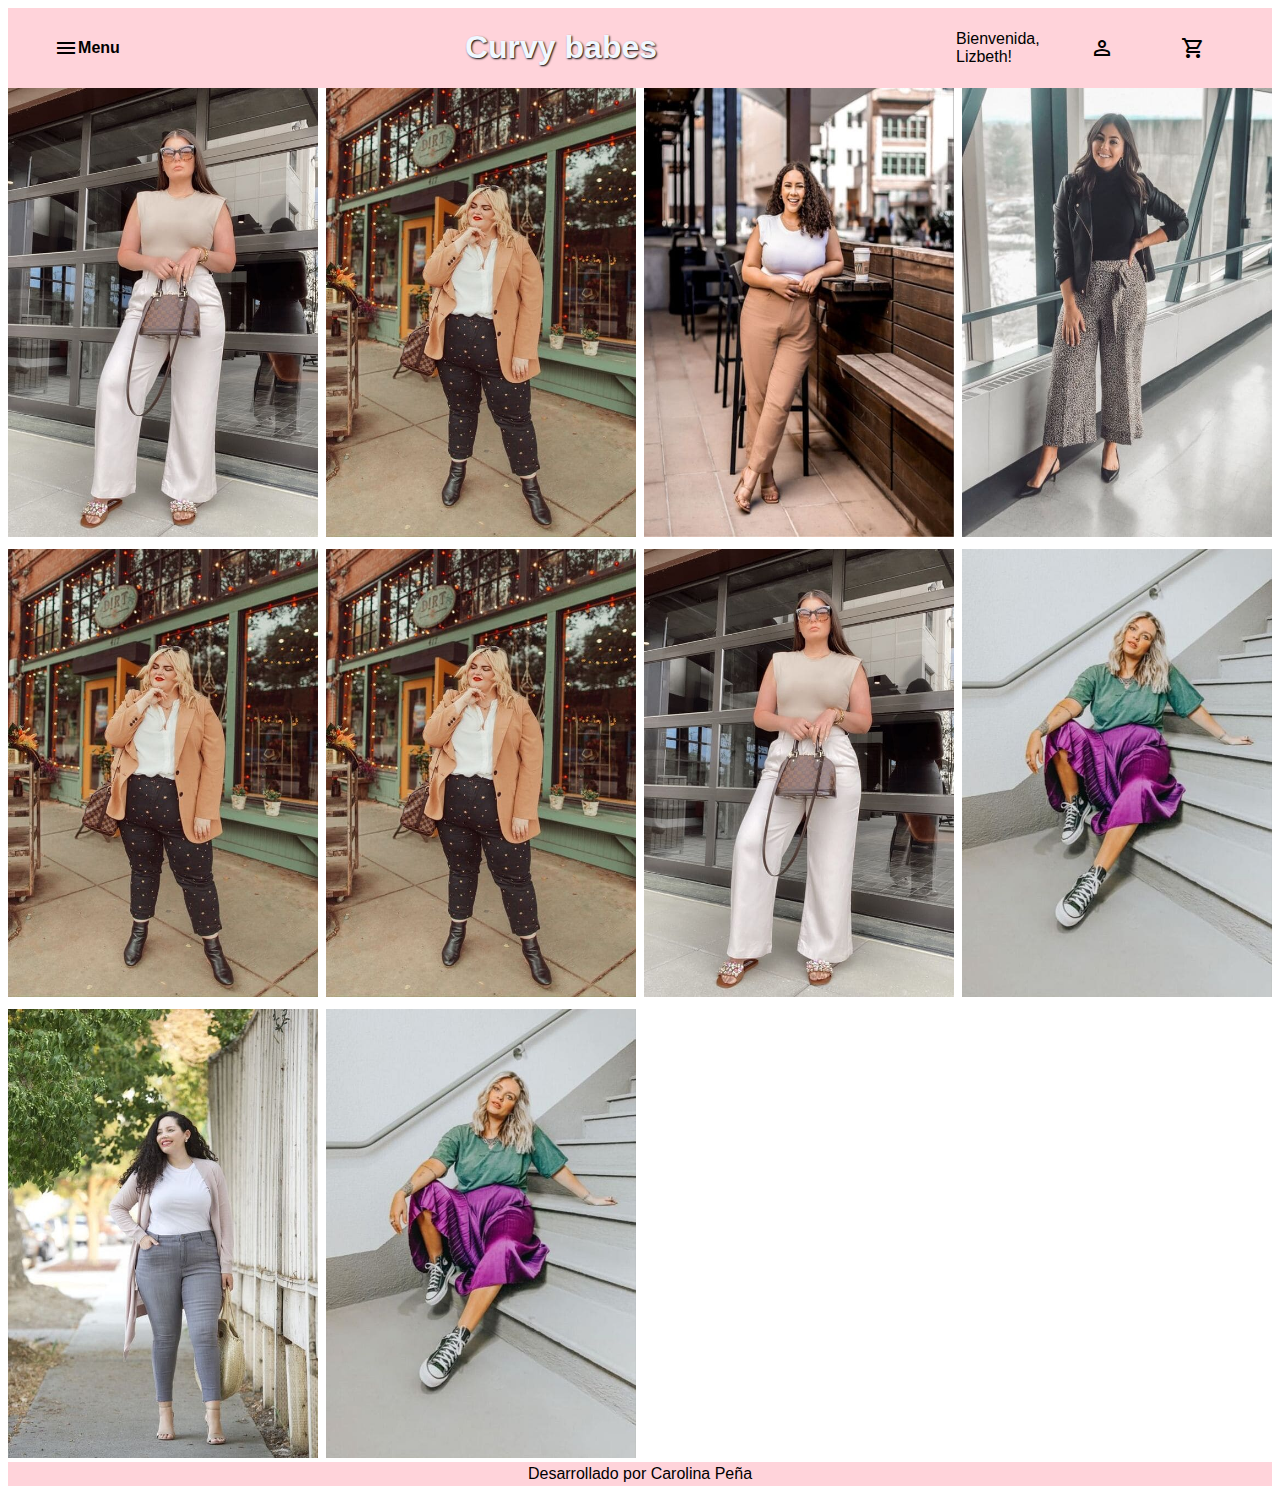
<file: pages/galeria.html>
<!DOCTYPE html>
<html lang="en">
<head>
    <meta charset="UTF-8">
    <meta http-equiv="X-UA-Compatible" content="IE=edge">
    <meta name="viewport" content="width=device-width, initial-scale=1.0">
    <link rel="stylesheet" href="../css/style.css">
    <link rel="stylesheet" href="https://fonts.googleapis.com/css2?family=Material+Symbols+Outlined:opsz,wght,FILL,GRAD@20..48,100..700,0..1,-50..200" />
    <link rel="stylesheet" href="https://fonts.googleapis.com/css2?family=Material+Symbols+Outlined:opsz,wght,FILL,GRAD@20..48,100..700,0..1,-50..200" />
    <link rel="stylesheet" href="https://fonts.googleapis.com/css2?family=Material+Symbols+Outlined:opsz,wght,FILL,GRAD@20..48,100..700,0..1,-50..200" />
    <title>Oficina</title>
</head>
<body>
    
    <header class="header-container"> <!--Header-->
        <div class="header-menu">
            <span class="material-symbols-outlined">
                menu
            </span>
            <h4>Menu</h4>
        </div>
        

        <div class="header-title">
            <a href="../index.html"><h1>Curvy babes</h1></a>
        </div>


        <div class="header-user">
            Bienvenida, Lizbeth!
            <span class="material-symbols-outlined">
                person
            </span>
        </div>


        <div class="header-cart">
            <span class="material-symbols-outlined">
                shopping_cart
            </span>
        </div>

    </header>

    <section class="oficina-galery">
        <div class="oficina-galery_item">
            <img class="oficina-galery_img" src="../media/oficina7.jpg" alt="outfit oficina trabajo formal talla extra curvy">
        </div>

        <div class="oficina-galery_item">
            <img class="oficina-galery_img" src="../media/oficina6.jpg" alt="outfit oficina trabajo formal talla extra curvy">
        </div>

        <div class="oficina-galery_item">
        <img class="oficina-galery_img" src="../media/oficina3.jpg" alt="outfit oficina trabajo formal talla extra curvy">
        </div>

        <div class="oficina-galery_item">
            <img class="oficina-galery_img" src="../media/oficina4.jpg" alt="outfit oficina trabajo formal talla extra curvy">
        </div>

        <div class="oficina-galery_item">
            <img class="oficina-galery_img" src="../media/oficina6.jpg" alt="outfit oficina trabajo formal talla extra curvy">
        </div>

        <div class="oficina-galery_item">
            <img class="oficina-galery_img" src="../media/oficina6.jpg" alt="outfit oficina trabajo formal talla extra curvy">
        </div>

        <div class="oficina-galery_item">
            <img class="oficina-galery_img" src="../media/oficina7.jpg" alt="outfit oficina trabajo formal talla extra curvy">
        </div>

        <div class="oficina-galery_item">
            <img class="oficina-galery_img" src="../media/oficina8.jpg" alt="outfit oficina trabajo formal talla extra curvy">
        </div>

        <div class="oficina-galery_item">
            <img class="oficina-galery_img" src="../media/oficina9.jpg" alt="outfit oficina trabajo formal talla extra curvy">
        </div>

        <div class="oficina-galery_item">
            <img class="oficina-galery_img" src="../media/oficina8.jpg" alt="outfit oficina trabajo formal talla extra curvy">
        </div>


    </section>


    
    <footer> <!--Footer-->
        <p>Desarrollado por Carolina Peña</p>
    </footer>

    
</body>
</html>
</file>
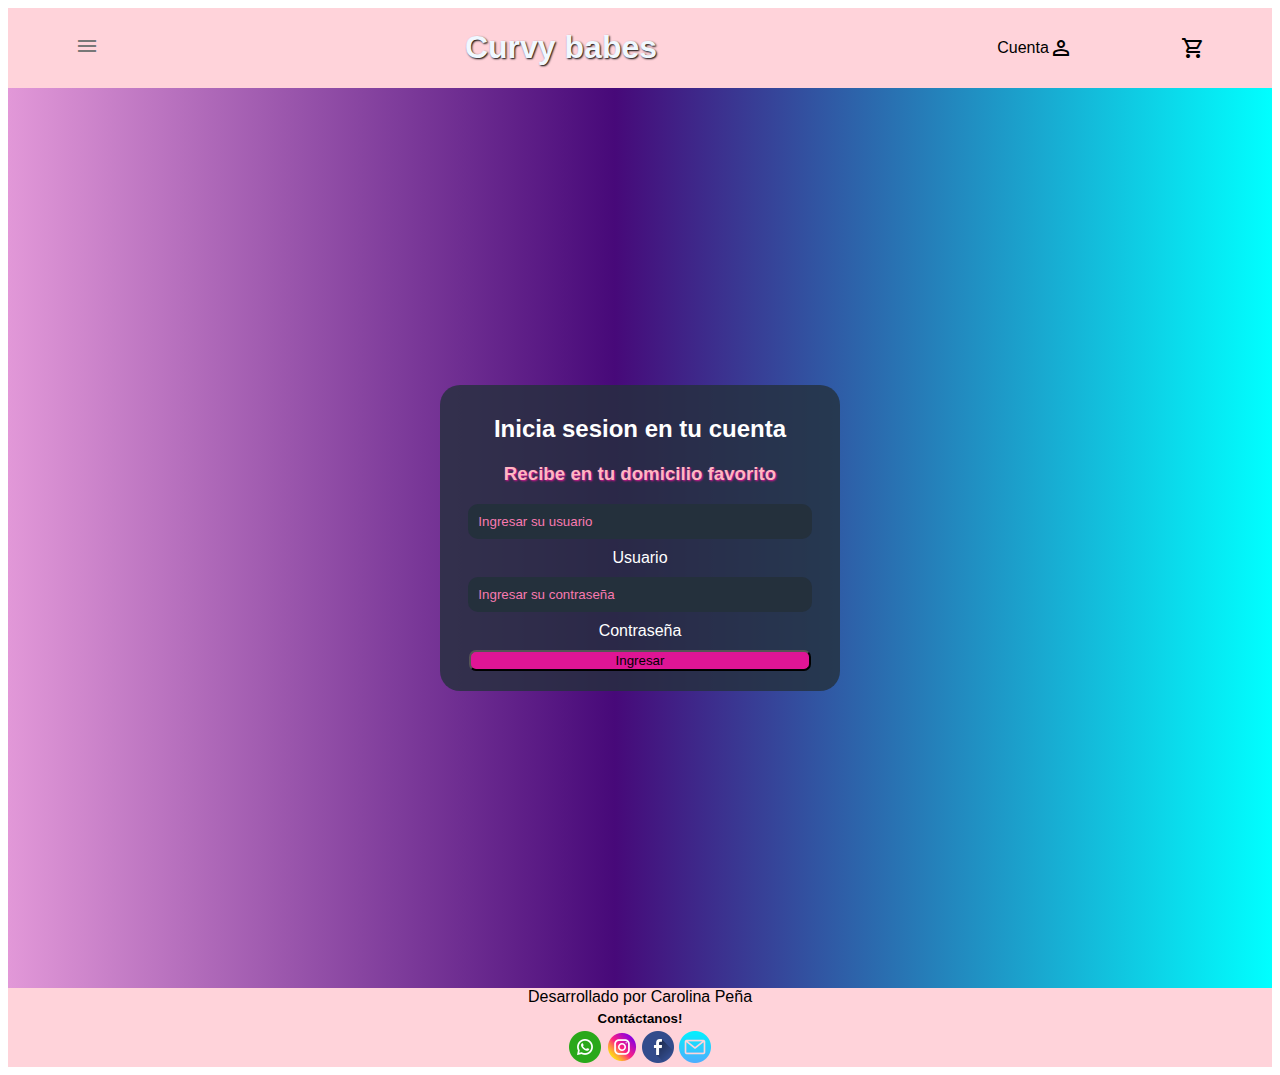
<file: pages/login.html>
<!DOCTYPE html>
<html lang="en">
<head>
    <meta charset="UTF-8">
    <meta http-equiv="X-UA-Compatible" content="IE=edge">
    <meta name="viewport" content="width=device-width, initial-scale=1.0">
    <link rel="stylesheet" href="../css/style.css">
    <link rel="stylesheet" href="https://fonts.googleapis.com/css2?family=Material+Symbols+Outlined:opsz,wght,FILL,GRAD@20..48,100..700,0..1,-50..200" />
    <link rel="stylesheet" href="https://fonts.googleapis.com/css2?family=Material+Symbols+Outlined:opsz,wght,FILL,GRAD@20..48,100..700,0..1,-50..200" />
    <link rel="stylesheet" href="https://fonts.googleapis.com/css2?family=Material+Symbols+Outlined:opsz,wght,FILL,GRAD@20..48,100..700,0..1,-50..200" />
    <title>Login</title>
</head>
<body>

<header class="header-container"> <!--Header-->
        <div class="header">
            <div class="dropdown">
                <button class="link"><span class="material-symbols-outlined">menu</span></button>
                    <div class="dropdown-menu">
                        <ul>
                            <li><a href="../index.html">Home</a></li>
                            <li><a href="./conocenos.html">Conocenos</a></li>
                            <li><a href="./basicos.html">Basicos</a></li>
                            <li><a href="./oficina.html">Oficina</a></li>
                            <li><a href="./temporada.html">Temporada</a></li>
                            <li><a href="./rentas.html">Renta de vestidos</a></li>
                            <li><a href="./formulario.html">Cita para rentas</a></li>
                            <li><a href="./contacto.html">Contacto</a></li>
                        </ul>
                    </div>
            
            </div>       
        </div>
    
        <div class="header-title">
            <a href="../index.html"><h1>Curvy babes</h1></a>
        </div>
    
    
        <div class="header-user">
            <p><a href="./login.html">Cuenta</a></p>
            <span class="material-symbols-outlined">person</span>
        </div>
    
    
        <div class="header-cart">
            <span class="material-symbols-outlined">shopping_cart</span>
        </div>
    
</header>


<main>
    <form class="form-login">
        <fieldset class="fieldset-login">
        <h2>Inicia sesion en tu cuenta</h2>
        <h3>Recibe en tu domicilio favorito</h3>
        <div class="login-user">
            <input class="controls-login" type="text" id="username" name="username" placeholder="Ingresar su usuario">
            <label for="username">Usuario</label>
        </div>
        
        <div class="login-passw">
            <input class="controls-login" type="password"id="password" name="password" placeholder="Ingresar su contraseña">
            <label for="password">Contraseña</label>
        </div>
        
        <button class="boton-login" type="submit">Ingresar</button>
        </fieldset>
    </form>
    


</main>


<footer> <!--Footer-->
            <div>
                <p>Desarrollado por Carolina Peña</p>
                <h5>Contáctanos!</h5>
                        
                <a class="btn-ws" href="https://wa.me/5219842308943"><img src="../media/002-whatsapp.png" alt="whatsapp shortcut"></a>
                <a class="btn-in" href="https://www.instagram.com/"><img src="../media/001-instagram.png" alt="instagram shortcut"></a>
                <a class="btn-fb" href="https://www.facebook.com/"><img src="../media/003-facebook.png" alt="facebook shortcut"></a>
                <a class="btn-cn" href="../pages/contacto.html"><img src="../media/004-email.png" alt="formulario de contacto"></a>
            </div>
</footer>
    
</body>
</html>
</file>
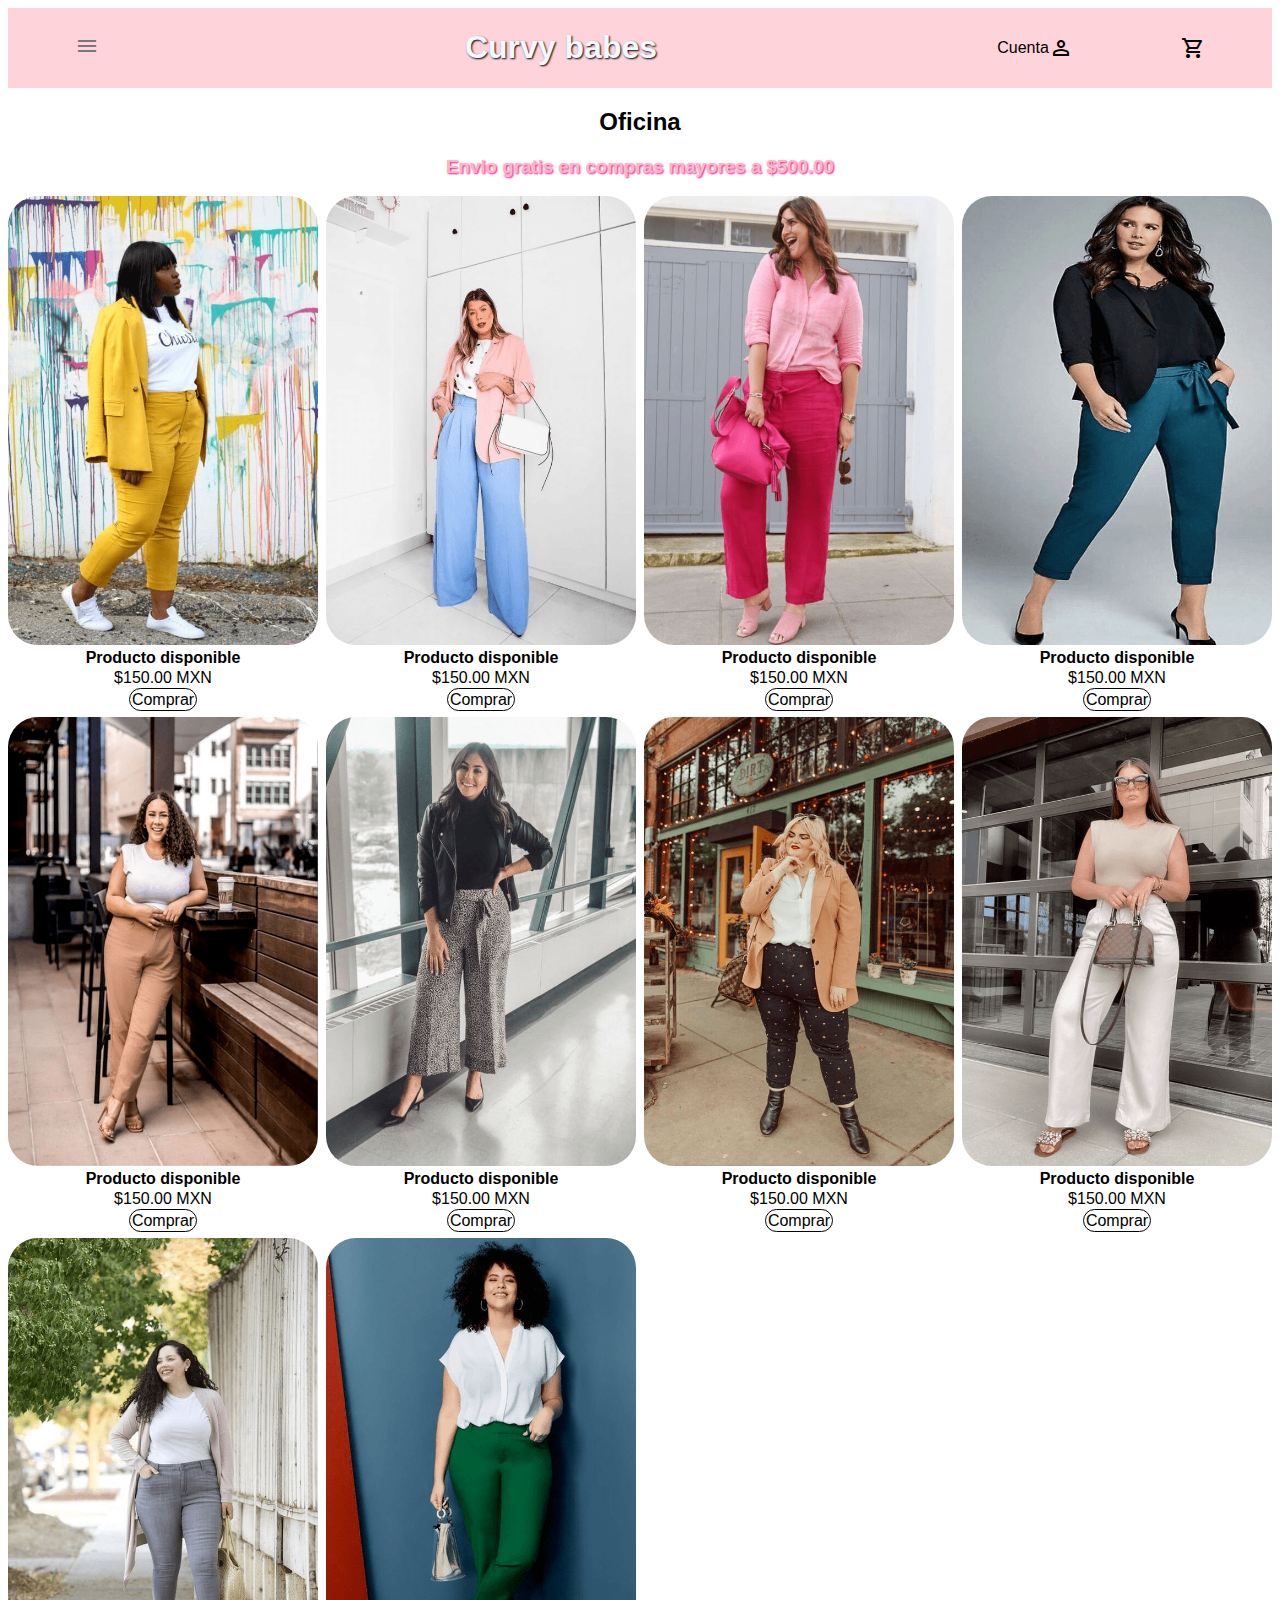
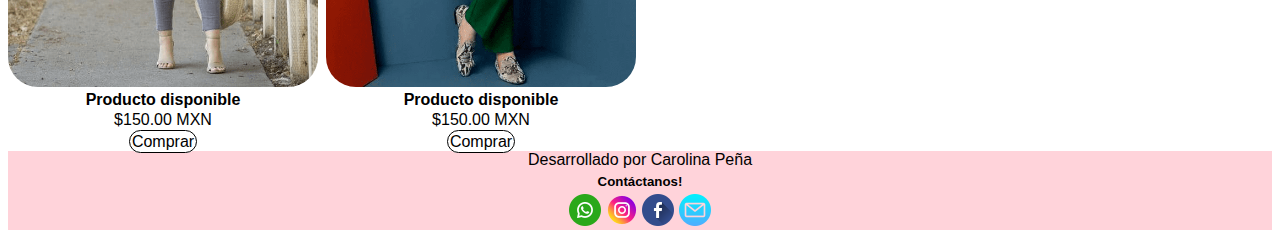
<file: pages/oficina.html>
<!DOCTYPE html>
<html lang="en">
<head>
    <meta charset="UTF-8">
    <meta name="description" content="hermosa y moderna ropa para trabajar en tallas extras para mujer">
    <meta name="keywords" content="ropa trabajo oficina business casual curvy tallas extras mujer bodypositive">
    <meta http-equiv="X-UA-Compatible" content="IE=edge">
    <meta name="viewport" content="width=device-width, initial-scale=1.0">
    <link rel="stylesheet" href="../css/style.css">
    <link rel="stylesheet" href="https://fonts.googleapis.com/css2?family=Material+Symbols+Outlined:opsz,wght,FILL,GRAD@20..48,100..700,0..1,-50..200" />
    <link rel="stylesheet" href="https://fonts.googleapis.com/css2?family=Material+Symbols+Outlined:opsz,wght,FILL,GRAD@20..48,100..700,0..1,-50..200" />
    <link rel="stylesheet" href="https://fonts.googleapis.com/css2?family=Material+Symbols+Outlined:opsz,wght,FILL,GRAD@20..48,100..700,0..1,-50..200" />
    <title>Oficina</title>
</head>
<body>
    
<header class="header-container"> <!--Header-->
        <div class="header">
            <div class="dropdown">
                <button class="link"><span class="material-symbols-outlined">menu</span></button>
                    <div class="dropdown-menu">
                        <ul>
                            <li><a href="../index.html">Home</a></li>
                            <li><a href="./conocenos.html">Conocenos</a></li>
                            <li><a href="./basicos.html">Basicos</a></li>
                            <li><a href="./oficina.html">Oficina</a></li>
                            <li><a href="./temporada.html">Temporada</a></li>
                            <li><a href="./rentas.html">Renta de vestidos</a></li>
                            <li><a href="./formulario.html">Cita para rentas</a></li>
                            <li><a href="./contacto.html">Contacto</a></li>
                        </ul>
                    </div>
            
            </div>       
        </div>
    
        <div class="header-title">
            <a href="../index.html"><h1>Curvy babes</h1></a>
        </div>
    
    
        <div class="header-user">
            <p><a href="./login.html">Cuenta</a></p>
            <span class="material-symbols-outlined">person</span>
        </div>
    
    
        <div class="header-cart">
            <span class="material-symbols-outlined">shopping_cart</span>
        </div>
    
</header>


<main>
    <h2 alt="ropa curvy oficina de mujer">Oficina</h2>
    <h3>Envio gratis en compras mayores a $500.00</h3>
    <!---Galeria resposiva-->
    <section class="basicos-galery">
        <div class="basicos-galery_item">
            <img class="basicos-galery_img" src="../media/oficina - (1).png" alt="outfit mujer oficina trabajo formal talla extra curvy traje amarillo">
            <h4>Producto disponible</h4>
            <p>$150.00 MXN</p>
            <a class="boton">Comprar</a>
        </div>

        <div class="basicos-galery_item">
            <img class="basicos-galery_img" src="../media/oficina - (2).png" alt="outfit mujer oficina trabajo formal talla extra curvy pantalon acampanado celeste blazer rosa palo">
            <h4>Producto disponible</h4>
            <p>$150.00 MXN</p>
            <a class="boton">Comprar</a>
        </div>

        <div class="basicos-galery_item">
            <img class="basicos-galery_img" src="../media/oficina - (3).png" alt="outfit oficina trabajo formal talla extra curvy pantalon rosa blusa botones rosa">
            <h4>Producto disponible</h4>
            <p>$150.00 MXN</p>
            <a class="boton">Comprar</a>
        </div>

        <div class="basicos-galery_item">
            <img class="basicos-galery_img" src="../media/oficina - (4).png" alt="outfit oficina trabajo formal talla extra curvy pantalon turquesa blusa negra">
            <h4>Producto disponible</h4>
            <p>$150.00 MXN</p>
            <a class="boton">Comprar</a>
        </div>

        <div class="basicos-galery_item">
            <img class="basicos-galery_img" src="../media/oficina - (5).png" alt="outfit oficina trabajo formal talla extra curvy pantalon beige blusa blanca">
            <h4>Producto disponible</h4>
            <p>$150.00 MXN</p>
            <a class="boton">Comprar</a>
        </div>

        <div class="basicos-galery_item">
            <img class="basicos-galery_img" src="../media/oficina - (6).png" alt="outfit oficina trabajo formal talla extra curvy pantalon diseno blusa negra chamarra cuero">
            <h4>Producto disponible</h4>
            <p>$150.00 MXN</p>
            <a class="boton">Comprar</a>
        </div>

        <div class="basicos-galery_item">
            <img class="basicos-galery_img" src="../media/oficina - (7).png" alt="outfit oficina trabajo formal talla extra curvy invierno otono blazer beige pantalon negro">
            <h4>Producto disponible</h4>
            <p>$150.00 MXN</p>
            <a class="boton">Comprar</a>
        </div>

        <div class="basicos-galery_item">
            <img class="basicos-galery_img" src="../media/oficina - (8).png" alt="outfit oficina trabajo formal talla extra curvy neutro color claro top beige">
            <h4>Producto disponible</h4>
            <p>$150.00 MXN</p>
            <a class="boton">Comprar</a>
        </div>

        <div class="basicos-galery_item">
            <img class="basicos-galery_img" src="../media/oficina - (9).png" alt="outfit oficina trabajo formal talla extra curvy pantalon skinny gris con blusa negra blazer beige neutro">
            <h4>Producto disponible</h4>
            <p>$150.00 MXN</p>
            <a class="boton">Comprar</a>
        </div>

        <div class="basicos-galery_item">
            <img class="basicos-galery_img" src="../media/oficina - (10).png" alt="outfit oficina trabajo formal talla extra curvy pantalon verde con cluba blanca ">
            <h4>Producto disponible</h4>
            <p>$150.00 MXN</p>
            <a class="boton">Comprar</a>
        </div>


    </section>

</main>
    
<footer> <!--Footer-->
        <div>
            <p>Desarrollado por Carolina Peña</p>
            <h5>Contáctanos!</h5>
                    
            <a class="btn-ws" href="https://wa.me/5219842308943"><img src="../media/002-whatsapp.png" alt="whatsapp shortcut"></a>
            <a class="btn-in" href="https://www.instagram.com/"><img src="../media/001-instagram.png" alt="instagram shortcut"></a>
            <a class="btn-fb" href="https://www.facebook.com/"><img src="../media/003-facebook.png" alt="facebook shortcut"></a>
            <a class="btn-cn" href="../pages/contacto.html"><img src="../media/004-email.png" alt="formulario de contacto"></a>
        </div>
</footer>

    
</body>
</html>
</file>
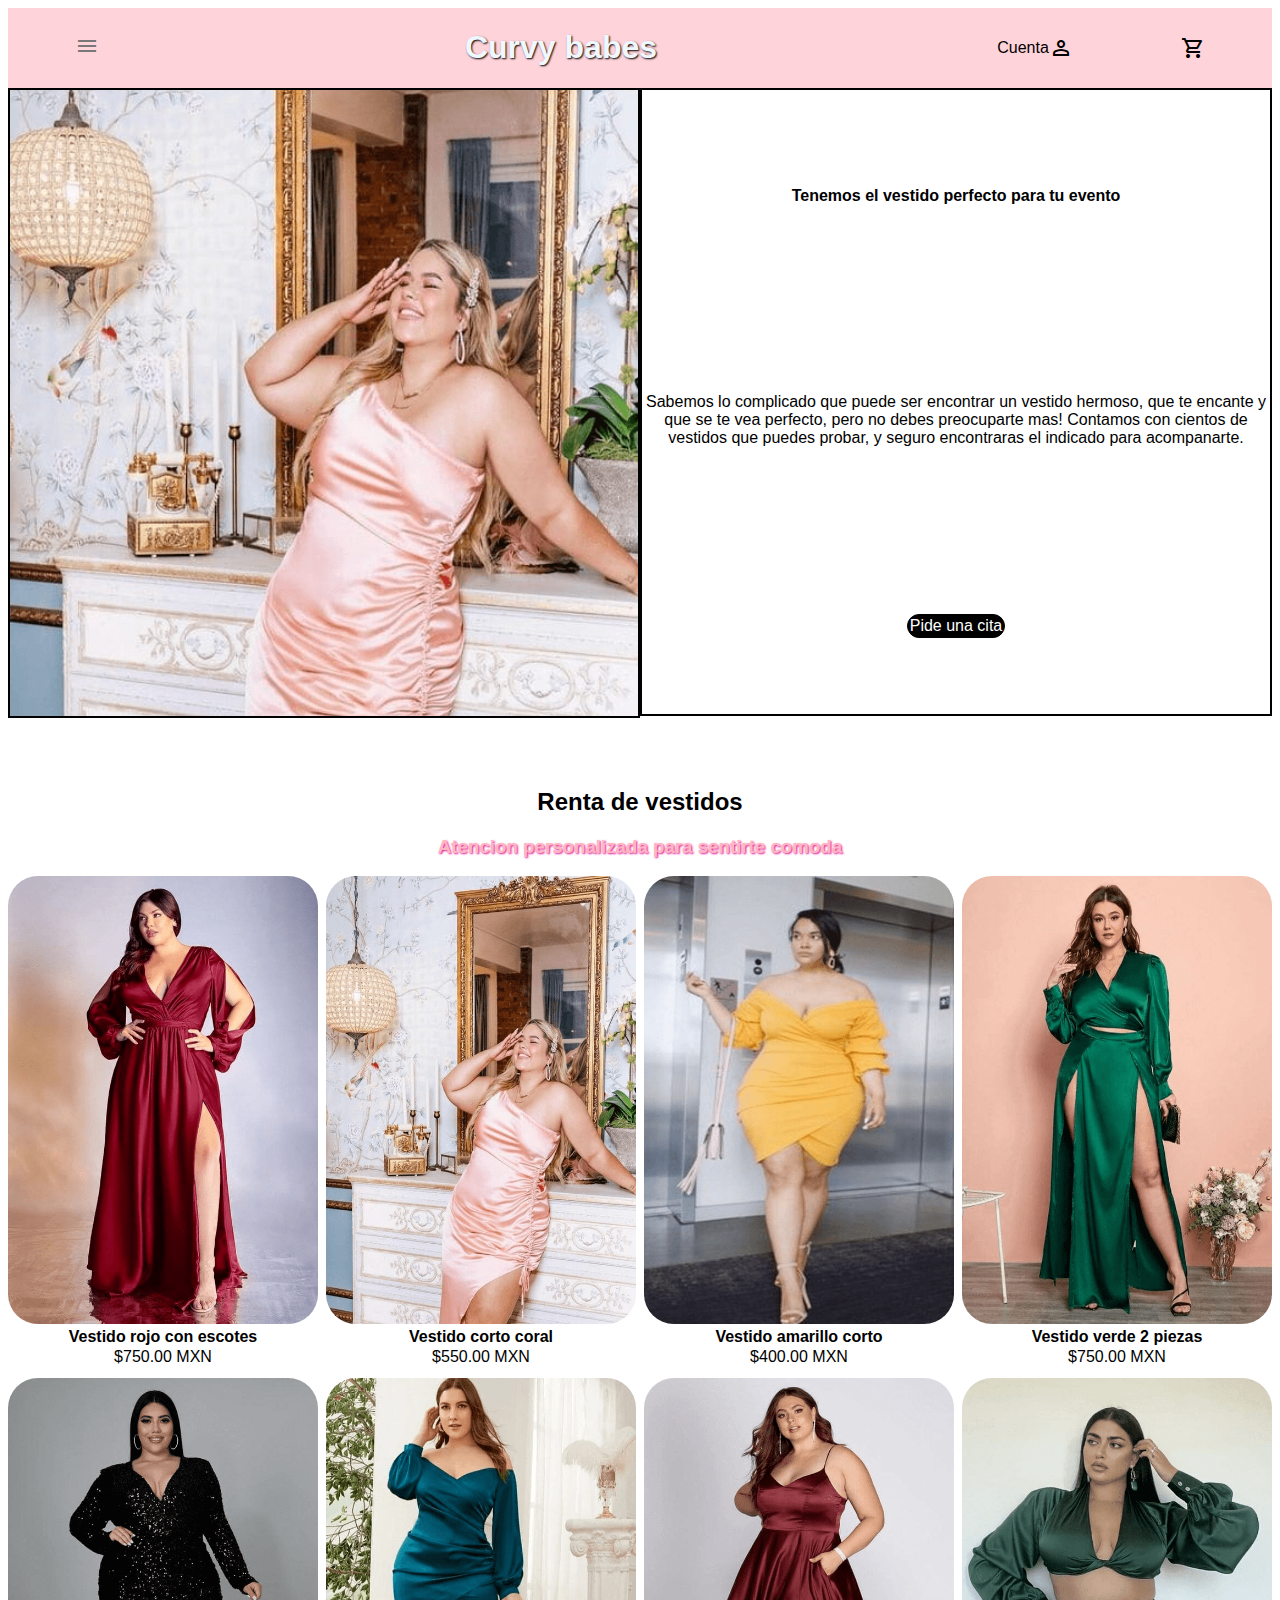
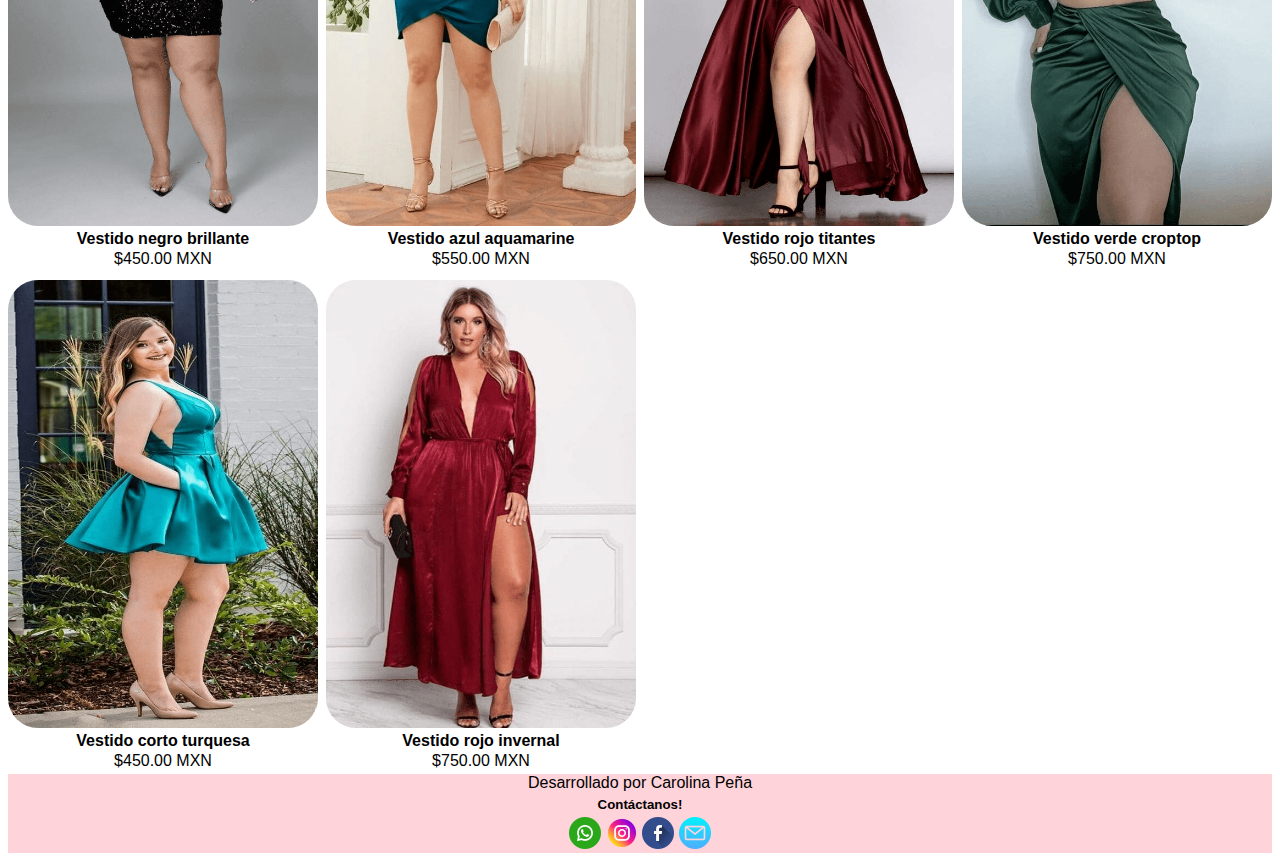
<file: pages/rentas.html>
<!DOCTYPE html>
<html lang="en">
<head>
    <meta charset="UTF-8">
    <meta name="description" content="hermosos y modernos vestidos de renta en tallas extras para mujer">
    <meta name="keywords" content="renta vestidos bodas fiestas curvy tallas extras mujer bodypositive">
    <meta http-equiv="X-UA-Compatible" content="IE=edge">
    <meta name="viewport" content="width=device-width, initial-scale=1.0">
    <link rel="stylesheet" href="../css/style.css">
    <link rel="stylesheet" href="https://fonts.googleapis.com/css2?family=Material+Symbols+Outlined:opsz,wght,FILL,GRAD@20..48,100..700,0..1,-50..200" />
    <link rel="stylesheet" href="https://fonts.googleapis.com/css2?family=Material+Symbols+Outlined:opsz,wght,FILL,GRAD@20..48,100..700,0..1,-50..200" />
    <link rel="stylesheet" href="https://fonts.googleapis.com/css2?family=Material+Symbols+Outlined:opsz,wght,FILL,GRAD@20..48,100..700,0..1,-50..200" />
    <title>Renta de vestidos</title>
</head>
<body>

        
<header class="header-container"> <!--Header-->
        <div class="header">
            <div class="dropdown">
                <button class="link"><span class="material-symbols-outlined">menu</span></button>
                    <div class="dropdown-menu">
                        <ul>
                            <li><a href="../index.html">Home</a></li>
                            <li><a href="./conocenos.html">Conocenos</a></li>
                            <li><a href="./basicos.html">Basicos</a></li>
                            <li><a href="./oficina.html">Oficina</a></li>
                            <li><a href="./temporada.html">Temporada</a></li>
                            <li><a href="./rentas.html">Renta de vestidos</a></li>
                            <li><a href="./formulario.html">Cita para rentas</a></li>
                            <li><a href="./contacto.html">Contacto</a></li>
                        </ul>
                    </div>
            
            </div>       
        </div>

        <div class="header-title">
            <a href="../index.html"><h1>Curvy babes</h1></a>
        </div>
    
    
        <div class="header-user">
            <p><a href="./login.html">Cuenta</a></p>
            <span class="material-symbols-outlined">person</span>
        </div>
    
    
        <div class="header-cart">
            <span class="material-symbols-outlined">shopping_cart</span>
        </div>
    
</header>

    
<main>
    <!---Seccion descripcion de rentas-->
    <section class="renta-container">
        <div class="renta-container__img" alt="renta vestidos de gala de fiesta tallas extra todas las tallas">
            
        </div>

        <div class="renta-container__description">
            <h4>Tenemos el vestido perfecto para tu evento</h4>
            <p>Sabemos lo complicado que puede ser encontrar un vestido hermoso, que te encante y que se te vea perfecto, pero no debes preocuparte mas!
                Contamos con cientos de vestidos que puedes probar, y seguro encontraras el indicado para acompanarte.</p>
            <a href="./formulario.html" class="boton">Pide una cita</a>
        </div>

    </section>

    <div>
        <h2 alt="renta vestidos curvy de mujer">Renta de vestidos</h2>
        <h3>Atencion personalizada para sentirte comoda</h3>
    </div>

    <!---Galeria resposiva-->
    <section class="basicos-galery">
        

        <div class="basicos-galery_item">
            <img class="basicos-galery_img" src="../media/renta - (1).png" alt="outfit oficina trabajo formal talla extra curvy">
            <h4>Vestido rojo con escotes</h4>
            <p>$750.00 MXN</p>
        </div>

        <div class="basicos-galery_item">
            <img class="basicos-galery_img" src="../media/renta - (2).png" alt="outfit oficina trabajo formal talla extra curvy">
            <h4>Vestido corto coral</h4>
            <p>$550.00 MXN</p>
        </div>

        <div class="basicos-galery_item">
            <img class="basicos-galery_img" src="../media/renta - (3).png" alt="outfit oficina trabajo formal talla extra curvy">
            <h4>Vestido amarillo corto</h4>
            <p>$400.00 MXN</p>
        </div>

        <div class="basicos-galery_item">
            <img class="basicos-galery_img" src="../media/renta - (4).png" alt="outfit oficina trabajo formal talla extra curvy">
            <h4>Vestido verde 2 piezas</h4>
            <p>$750.00 MXN</p>
        </div>

        <div class="basicos-galery_item">
            <img class="basicos-galery_img" src="../media/renta - (5).png" alt="outfit oficina trabajo formal talla extra curvy">
            <h4>Vestido negro brillante</h4>
            <p>$450.00 MXN</p>
        </div>

        <div class="basicos-galery_item">
            <img class="basicos-galery_img" src="../media/renta - (6).png" alt="outfit oficina trabajo formal talla extra curvy">
            <h4>Vestido azul aquamarine</h4>
            <p>$550.00 MXN</p>
        </div>

        <div class="basicos-galery_item">
            <img class="basicos-galery_img" src="../media/renta - (7).png" alt="outfit oficina trabajo formal talla extra curvy">
            <h4>Vestido rojo titantes</h4>
            <p>$650.00 MXN</p>
        </div>

        <div class="basicos-galery_item">
            <img class="basicos-galery_img" src="../media/renta - (8).png" alt="outfit oficina trabajo formal talla extra curvy">
            <h4>Vestido verde croptop</h4>
            <p>$750.00 MXN</p>
        </div>

        <div class="basicos-galery_item">
            <img class="basicos-galery_img" src="../media/renta - (9).png" alt="outfit oficina trabajo formal talla extra curvy">
            <h4>Vestido corto turquesa</h4>
            <p>$450.00 MXN</p>
        </div>

        <div class="basicos-galery_item">
            <img class="basicos-galery_img" src="../media/renta - (10).png" alt="outfit oficina trabajo formal talla extra curvy">
            <h4>Vestido rojo invernal</h4>
            <p>$750.00 MXN</p>
        </div>
    </section>

</main>


    
    <footer> <!--Footer-->
        <div>
            <p>Desarrollado por Carolina Peña</p>
            <h5>Contáctanos!</h5>
                    
            <a class="btn-ws" href="https://wa.me/5219842308943"><img src="../media/002-whatsapp.png" alt="whatsapp shortcut"></a>
            <a class="btn-in" href="https://www.instagram.com/"><img src="../media/001-instagram.png" alt="instagram shortcut"></a>
            <a class="btn-fb" href="https://www.facebook.com/"><img src="../media/003-facebook.png" alt="facebook shortcut"></a>
            <a class="btn-cn" href="../pages/contacto.html"><img src="../media/004-email.png" alt="formulario de contacto"></a>
        </div>
    </footer>
    
</body>
</html>
</file>
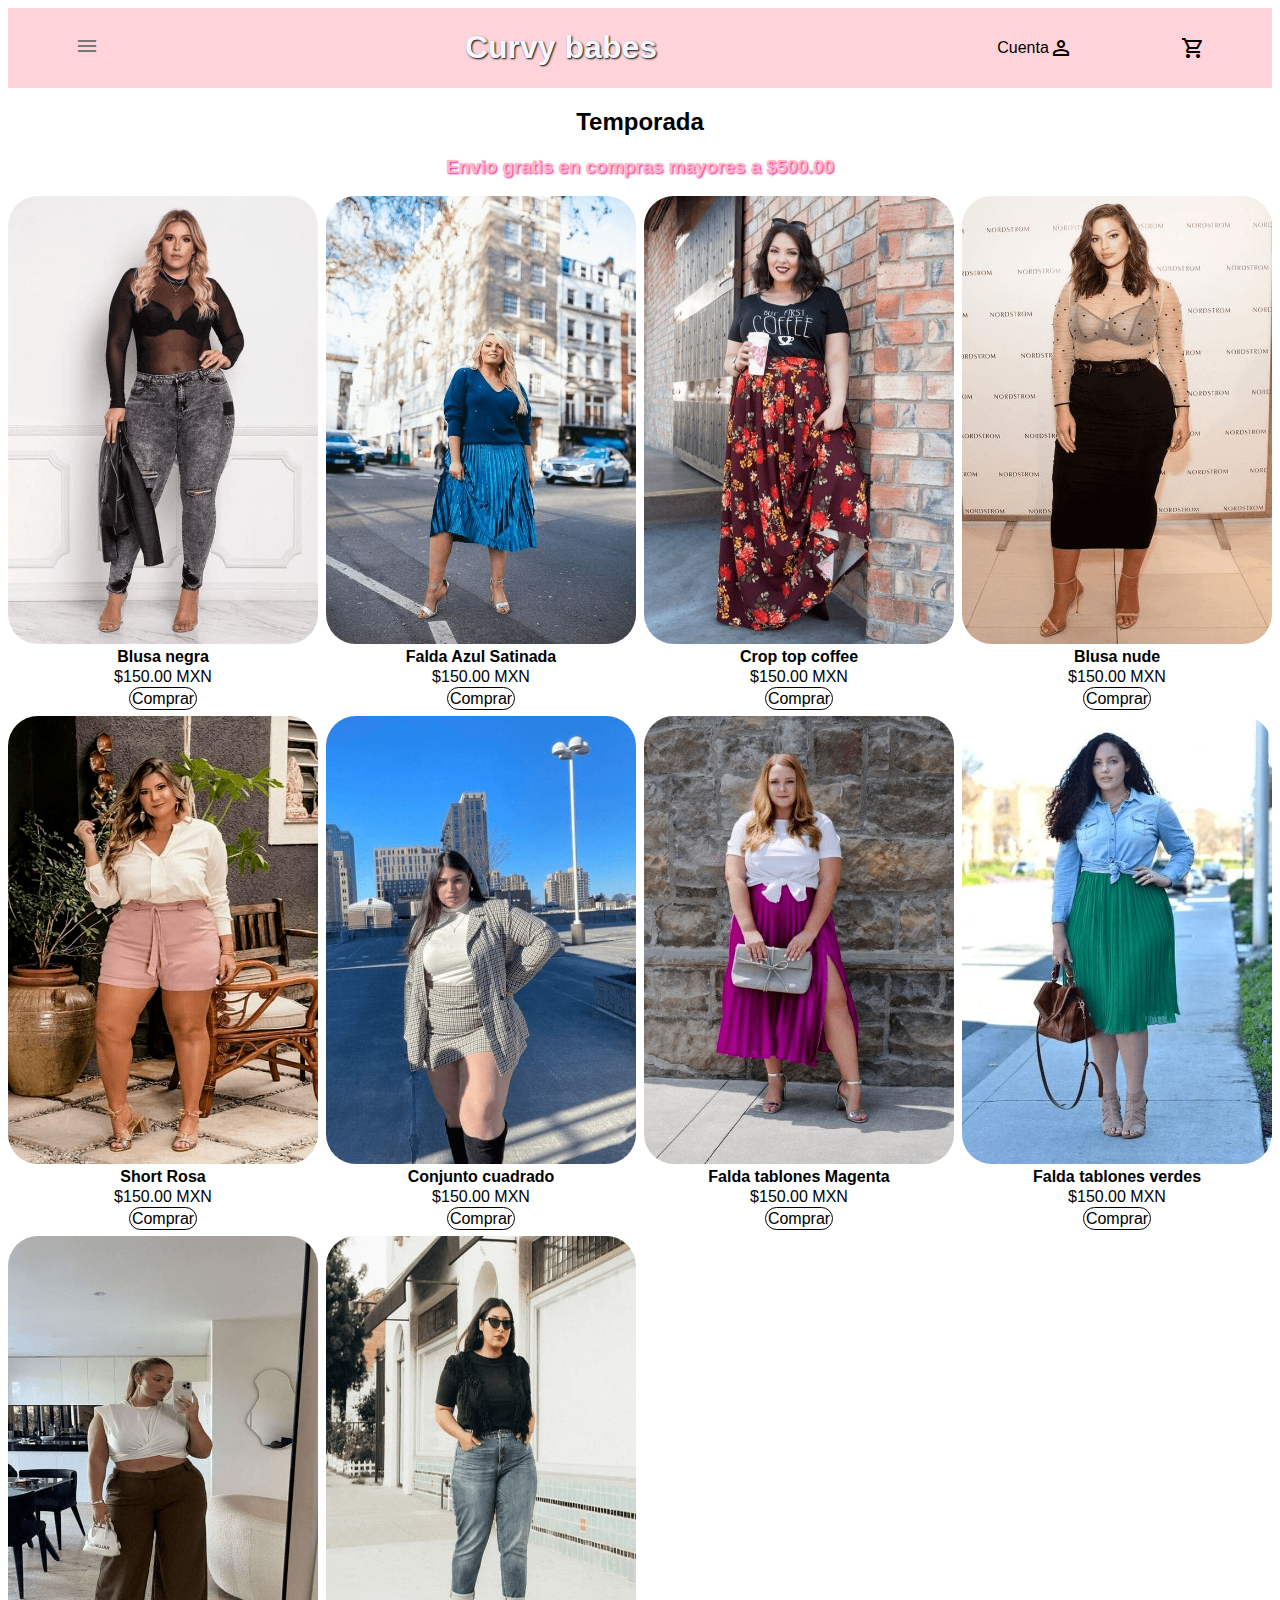
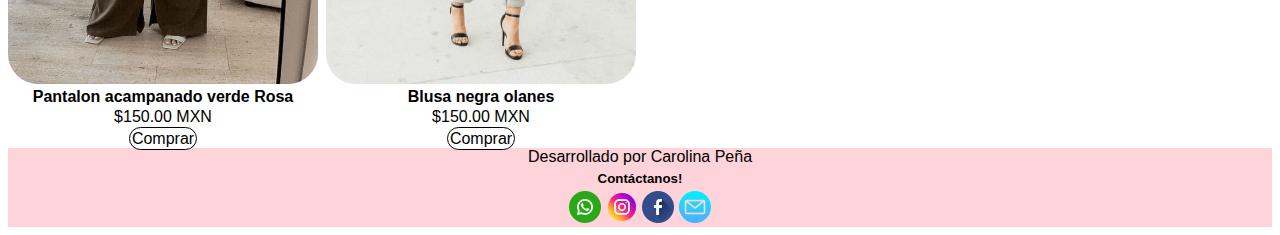
<file: pages/temporada.html>
<!DOCTYPE html>
<html lang="en">
<head>
    <meta charset="UTF-8">
    <meta name="description" content="hermosa ropa de moda en tallas extras para mujer">
    <meta name="keywords" content="ropa moda tendencia vestimenta curvy tallas extras mujer bodypositive">
    <meta http-equiv="X-UA-Compatible" content="IE=edge">
    <meta name="viewport" content="width=device-width, initial-scale=1.0">
    <link rel="stylesheet" href="../css/style.css">
    <link rel="stylesheet" href="https://fonts.googleapis.com/css2?family=Material+Symbols+Outlined:opsz,wght,FILL,GRAD@20..48,100..700,0..1,-50..200" />
    <link rel="stylesheet" href="https://fonts.googleapis.com/css2?family=Material+Symbols+Outlined:opsz,wght,FILL,GRAD@20..48,100..700,0..1,-50..200" />
    <link rel="stylesheet" href="https://fonts.googleapis.com/css2?family=Material+Symbols+Outlined:opsz,wght,FILL,GRAD@20..48,100..700,0..1,-50..200" />
    <title>Temporada</title>
</head>
<body>
    
<header class="header-container"> <!--Header-->
        <div class="header">
            <div class="dropdown">
                <button class="link"><span class="material-symbols-outlined">menu</span></button>
                    <div class="dropdown-menu">
                        <ul>
                            <li><a href="../index.html">Home</a></li>
                            <li><a href="./conocenos.html">Conocenos</a></li>
                            <li><a href="./basicos.html">Basicos</a></li>
                            <li><a href="./oficina.html">Oficina</a></li>
                            <li><a href="./temporada.html">Temporada</a></li>
                            <li><a href="./rentas.html">Renta de vestidos</a></li>
                            <li><a href="./formulario.html">Cita para rentas</a></li>
                            <li><a href="./contacto.html">Contacto</a></li>
                        </ul>
                    </div>
            
            </div>       
        </div>
        
        <div class="header-title">
            <a href="../index.html"><h1>Curvy babes</h1></a>
        </div>
    
    
        <div class="header-user">
            <p><a href="./login.html">Cuenta</a></p>
            <span class="material-symbols-outlined">person</span>
        </div>
    
    
        <div class="header-cart">
            <span class="material-symbols-outlined">shopping_cart</span>
        </div>
    
</header>

<main>
    <h2 alt="ropa tendencia de mujer curvy">Temporada</h2>
    
    <h3>Envio gratis en compras mayores a $500.00</h3>
<!---Galeria resposiva-->
    <section class="basicos-galery">
        <div class="basicos-galery_item">
            <img class="basicos-galery_img" src="../media/trend - (1).png" alt="outfit oficina trabajo formal talla extra curvy">
            <h4>Blusa negra</h4>
            <p>$150.00 MXN</p>
            <a class="boton">Comprar</a>
        </div>

        <div class="basicos-galery_item">
            <img class="basicos-galery_img" src="../media/trend - (2).png" alt="outfit oficina trabajo formal talla extra curvy">
            <h4>Falda Azul Satinada</h4>
            <p>$150.00 MXN</p>
            <a class="boton">Comprar</a>
        </div>

        <div class="basicos-galery_item">
            <img class="basicos-galery_img" src="../media/trend - (3).png" alt="outfit oficina trabajo formal talla extra curvy">
            <h4>Crop top coffee</h4>
            <p>$150.00 MXN</p>
            <a class="boton">Comprar</a>
        </div>

        <div class="basicos-galery_item">
            <img class="basicos-galery_img" src="../media/trend - (4).png" alt="outfit oficina trabajo formal talla extra curvy">
            <h4>Blusa nude</h4>
            <p>$150.00 MXN</p>
            <a class="boton">Comprar</a>
        </div>

        <div class="basicos-galery_item">
            <img class="basicos-galery_img" src="../media/trend - (5).png" alt="outfit oficina trabajo formal talla extra curvy">
            <h4>Short Rosa</h4>
            <p>$150.00 MXN</p>
            <a class="boton">Comprar</a>
        </div>

        <div class="basicos-galery_item">
            <img class="basicos-galery_img" src="../media/trend - (6).png" alt="outfit oficina trabajo formal talla extra curvy">
            <h4>Conjunto cuadrado</h4>
            <p>$150.00 MXN</p>
            <a class="boton">Comprar</a>
        </div>

        <div class="basicos-galery_item">
            <img class="basicos-galery_img" src="../media/trend - (7).png" alt="outfit oficina trabajo formal talla extra curvy">
            <h4>Falda tablones Magenta</h4>
            <p>$150.00 MXN</p>
            <a class="boton">Comprar</a>
        </div>

        <div class="basicos-galery_item">
            <img class="basicos-galery_img" src="../media/trend - (8).png" alt="outfit oficina trabajo formal talla extra curvy">
            <h4>Falda tablones verdes</h4>
            <p>$150.00 MXN</p>
            <a class="boton">Comprar</a>
        </div>

        <div class="basicos-galery_item">
            <img class="basicos-galery_img" src="../media/trend - (9).png" alt="outfit oficina trabajo formal talla extra curvy">
            <h4>Pantalon acampanado verde Rosa</h4>
            <p>$150.00 MXN</p>
            <a class="boton">Comprar</a>
        </div>

        <div class="basicos-galery_item">
            <img class="basicos-galery_img" src="../media/trend - (10).png" alt="outfit oficina trabajo formal talla extra curvy">
            <h4>Blusa negra olanes</h4>
            <p>$150.00 MXN</p>
            <a class="boton">Comprar</a>
        </div>


    </section>


</main>


<footer> <!--Footer-->
        <div>
            <p>Desarrollado por Carolina Peña</p>
            <h5>Contáctanos!</h5>
                    
            <a class="btn-ws" href="https://wa.me/5219842308943"><img src="../media/002-whatsapp.png" alt="whatsapp shortcut"></a>
            <a class="btn-in" href="https://www.instagram.com/"><img src="../media/001-instagram.png" alt="instagram shortcut"></a>
            <a class="btn-fb" href="https://www.facebook.com/"><img src="../media/003-facebook.png" alt="facebook shortcut"></a>
            <a class="btn-cn" href="../pages/contacto.html"><img src="../media/004-email.png" alt="formulario de contacto"></a>
        </div>
</footer>

    
</body>
</html>
</file>
<file: css/style.css>
* {
  text-decoration: none;
  list-style: none;
}

a {
  text-decoration: none;
}

a {
  color: unset;
}

a:active {
  color: unset;
}

a:visited {
  color: unset;
}

p:active {
  color: unset;
}

p:visited {
  color: unset;
}

* {
  font-family: Verdana, Geneva, Tahoma, sans-serif;
}

h1, h2 {
  text-align: center;
}

h3 {
  text-align: center;
  color: lightpink;
  text-shadow: 1px 1px 2px rgb(223, 21, 149);
}

a > h1:hover, a > h2:hover {
  color: rgb(223, 21, 149);
}

a > h3:hover {
  color: rgb(223, 21, 149);
}

header {
  width: 100%;
  margin-bottom: 0px;
  background-color: rgba(255, 192, 203, 0.566);
  height: 5%;
  display: grid;
  grid-template-columns: 1fr 5fr 1fr 1fr;
  grid-template-rows: 1fr;
}
header-menu {
  display: flex;
  justify-content: center;
  align-items: center;
}
header-title {
  text-align: center;
  color: aliceblue;
  text-shadow: 1px 1px 2px black;
}
header-user {
  display: flex;
  justify-content: right;
  align-items: center;
}
header-cart {
  display: flex;
  justify-content: center;
  align-items: center;
}
header h1 {
  text-align: center;
  color: aliceblue;
  text-shadow: 1px 1px 2px black;
}

/*Icono menu hamburguesa*/
.header-menu, .header-cart, .header-user {
  display: flex;
  justify-content: center;
  align-items: center;
}

/*Icono usuario */
/*Icono carrito*/
footer {
  width: 100%;
  height: auto;
  background-color: pink;
  display: flexbox;
  align-items: center;
  justify-content: center;
  text-align: center;
}
footer > p {
  margin: 0px;
  padding: 3px;
}
footer > div {
  margin: 0px;
}
footer > div > p {
  margin: 0px;
}
footer > div > h5 {
  margin: 5px;
}

.btn-ws {
  width: 32px;
}
.btn-ws:hover {
  transform: scale(1.05);
}

.btn-in {
  width: 32px;
}
.btn-in:hover {
  transform: scale(1.05);
}

.btn-fb {
  width: 32px;
}
.btn-fb:hover {
  transform: scale(1.05);
}

.btn-cn {
  width: 32px;
}
.btn-cn:hover {
  transform: scale(1.05);
}

footer > a:active {
  color: unset;
}

footer > a:visited {
  color: unset;
}

.header {
  display: flex;
  align-items: center;
  justify-content: center;
}

.link {
  background: none;
  border: none;
  text-decoration: none;
  color: #777;
  font-family: inherit;
  font-size: inherit;
  cursor: pointer;
  padding: 0;
}

.link:hover {
  color: black;
}

.dropdown {
  position: relative;
}

.dropdown-menu {
  position: absolute;
  left: -15px;
  top: calc(170% + 0.25rem);
  background-color: rgba(255, 192, 203, 0.852);
  margin: 2px;
  padding: 0.75rem;
  border-radius: 0.25rem;
  box-shadow: 0 2px 5px 2px rgba(0, 0, 0, 0.1);
  opacity: 0;
  transform: translateY(-10px);
  transition: opacity 150ms ease-in-out, transform 150ms ease-in-out;
}
.dropdown-menu > ul {
  margin: 0;
  padding-left: 1px;
}
.dropdown-menu > ul > li {
  padding: 5px;
  font-size: medium;
}

.dropdown-menu.active {
  opacity: 1;
}

.dropdown > .link:focus + .dropdown-menu {
  opacity: 1;
  transform: translateY(0);
}

li:hover {
  color: rgb(223, 21, 149);
  transform: scale(1.05);
}

.contenedor-tipos {
  margin: auto;
  background: gray;
  border: solid white 5px;
  height: 60vh;
  display: grid;
  grid-template-columns: repeat(2, 1fr);
  grid-template-rows: repeat(2, 1fr);
  justify-items: center;
  align-items: center;
}
.contenedor-tipos_box {
  margin: white solid 5px;
  display: flex;
  justify-content: center;
  align-items: center;
  text-shadow: 1px 1px 2px black;
  color: rgb(186, 223, 21);
}
.contenedor-tipos_box:hover {
  filter: opacity(0.9);
  transform: scale(1.01);
}
.contenedor-tipos_box1 {
  border: white solid 5px;
  width: 100%;
  height: 100%;
  background-image: url(../media/tipos-basicos.png);
  background-size: cover;
  background-position: center;
  background-repeat: no-repeat;
}
.contenedor-tipos_box2 {
  border: white solid 5px;
  width: 100%;
  height: 100%;
  background-image: url(../media/tipos-oficina.png);
  background-size: cover;
  background-position: center;
}
.contenedor-tipos_box3 {
  border: white solid 5px;
  width: 100%;
  height: 100%;
  background-image: url(../media/tipos-temporada.png);
  background-size: cover;
  background-position: center;
}
.contenedor-tipos_box4 {
  border: white solid 5px;
  width: 100%;
  height: 100%;
  background-image: url(../media/tipos-renta.png);
  background-size: cover;
  background-position: center;
}

.contenedor-ofertas {
  width: 100%;
  height: auto;
  margin: auto;
  background: white;
  color: rgb(223, 21, 149);
  display: grid;
  grid-template-columns: repeat(4, 1fr);
  grid-template-rows: 1fr, 2fr;
}
.contenedor-ofertas_title {
  text-align: center;
  grid-column-start: 1;
  grid-column-end: 5;
  margin-top: 10px;
  margin-bottom: 5px;
}
.contenedor-ofertas .tarjeta {
  width: 23vw;
  margin: auto;
  padding: 1px;
  padding-bottom: 10px;
  border: 2px solid black;
  border-radius: 20px;
  font-size: 1rem;
  text-align: center;
}
.contenedor-ofertas .tarjeta__img {
  width: 22vw;
  border-radius: 20px;
}
.contenedor-ofertas .tarjeta__titulo {
  padding-top: 2px;
  padding-bottom: 5px;
  margin: 0px;
}
.contenedor-ofertas .tarjeta > p {
  margin-top: 0px;
  margin-bottom: 10px;
}
.contenedor-ofertas .tarjeta .boton {
  border: black 1px solid;
  border-radius: 20px;
  background-color: black;
  color: white;
  padding: 2px;
}
.contenedor-ofertas .tarjeta .boton:hover {
  border: pink 2px solid;
  background-color: rgb(223, 21, 149);
  color: pink;
}
.contenedor-ofertas .tarjeta:hover {
  border: rgb(223, 21, 149) 2px solid;
  background-color: rgba(255, 192, 203, 0.707);
  color: rgb(223, 21, 149);
  filter: opacity(0.9);
  transform: scale(1.04);
}

.contenedor-ocasion {
  margin: auto;
  margin-top: 10px;
  margin-bottom: 20px;
  display: grid;
  grid-template-columns: repeat(3, 1fr);
  grid-template-rows: 1fr, 2fr;
  text-align: center;
}
.contenedor-ocasion_title {
  text-align: center;
  grid-column-start: 1;
  grid-column-end: 4;
  margin-top: 10px;
  margin-bottom: 10px;
}
.contenedor-ocasion_title > h2 {
  margin: 0;
}
.contenedor-ocasion_title > h3 {
  margin: 0;
}
.contenedor-ocasion_tarjeta {
  width: 30vw;
  height: 50vh;
  color: white;
  text-shadow: 1px 1px 2px rgb(223, 21, 149);
  margin: auto;
  border: 2px solid rgb(223, 21, 149);
  display: flex;
  justify-content: center;
  align-items: center;
}
.contenedor-ocasion_tarjeta-1 {
  background-image: url(../media/ocasion-1.png);
  background-size: cover;
  background-position: center;
}
.contenedor-ocasion_tarjeta-2 {
  background-image: url(../media/ocasion-2.png);
  background-size: cover;
  background-position: center;
}
.contenedor-ocasion_tarjeta-3 {
  background-image: url(../media/ocasion-3.png);
  background-size: cover;
  background-position: center;
}
.contenedor-ocasion_tarjeta:hover {
  filter: opacity(0.9);
  transform: scale(1.04);
}

.section-conocenos {
  width: 100%;
  padding: 78px 0px;
}

.main-conocenos {
  width: 95%;
  max-width: 1130px;
  margin: 0 auto;
  display: flex;
  align-items: center;
  justify-content: space-around;
}

.img-conocenos {
  width: 40vw;
  height: auto;
}

.text-conocenos {
  width: 40vw;
  text-align: center;
}

.contenedor-basicos {
  height: 85vh;
  padding: auto;
  margin: auto;
  text-align: center;
}
.contenedor-basicos-tarjetas {
  margin-top: 10px;
  background-color: white;
  border: #ddd;
  height: 90%;
  display: grid;
  grid-template-columns: repeat(3, 1fr);
  grid-template-rows: repeat(5, 1fr);
}

.tarjeta, .tarjeta--agotado {
  background-color: white;
  margin: 5px;
  border: 2px solid gray;
  border-radius: 16px;
  box-sizing: border-box;
}
.tarjeta:hover, .tarjeta--agotado:hover {
  filter: opacity(0.9);
  transform: scale(1.04);
}

/*Extend*/
.tarjeta--agotado {
  background-color: rgba(194, 189, 189, 0.419);
}

.basicos-galery {
  width: 100%;
  padding: auto;
  margin: auto;
  display: grid;
  grid-template-columns: repeat(1, 1fr);
  column-gap: 0.5rem;
  row-gap: 0.5rem;
  align-items: center;
  justify-content: center;
}
.basicos-galery_img {
  width: 100%;
  border-radius: 30px;
}
.basicos-galery_item {
  align-items: center;
  text-align: center;
  justify-content: center;
  border-radius: 4px;
  transition: transform 0.3s ease-in-out;
}
.basicos-galery_item:hover {
  filter: opacity(0.9);
  transform: scale(1.04);
}

.basicos-galery_item > h4 {
  padding-top: 0px;
  margin: 0px;
}
.basicos-galery_item > p {
  padding-top: 2px;
  padding-bottom: 4px;
  margin: 0px;
}

/*Galeria Responsive de ropa de Oficina*/
.oficina-galery {
  max-width: 1400px;
  width: 100%;
  padding: auto;
  margin: auto;
  display: grid;
  grid-template-columns: repeat(1, 1fr);
  column-gap: 0.5rem;
  row-gap: 0.5rem;
  align-items: center;
  justify-content: center;
}
.oficina-galery_img {
  width: 100%;
}
.oficina-galery_item {
  align-items: center;
  justify-content: center;
  border-radius: 4px;
  transition: transform 0.3s ease-in-out;
}
.oficina-galery_item:hover {
  filter: opacity(0.9);
  transform: scale(1.04);
}

/*Productos en tendencia por temporada*/
.product-container {
  max-width: 1400px;
  width: 90%;
  padding: auto;
  margin: auto;
  display: grid;
  grid-template-columns: repeat(1, 1fr);
  grid-template-rows: repeat(1, 1fr);
}
.product-container .tarjeta {
  padding: 5px;
  border: 2px solid black;
  border-radius: 20px;
  align-items: top;
  text-align: center;
}
.product-container .tarjeta__img {
  width: 100%;
  height: 70%;
  border-radius: 20px;
}

/*Descripcion de servicio de rentas*/
.renta-container {
  height: 70vh;
  padding: auto;
  padding-bottom: 50px;
  margin: auto;
  display: grid;
  grid-template-columns: 1fr;
  grid-template-rows: 1fr, 1fr;
  text-align: center;
}
.renta-container__img {
  border: solid black 2px;
  background-image: url(../media/renta-2.png);
  background-size: cover;
  background-position: center;
}
.renta-container__description {
  display: flex;
  flex-wrap: wrap;
  justify-content: center;
  align-items: center;
  border: solid black 2px;
  height: 99%;
}

legend {
  color: white;
  font-weight: 800;
  font-size: 1.5rem;
  text-align: center;
  text-shadow: 2px 2px rgb(223, 21, 149);
  padding: 2px;
  padding-top: 10px;
  padding-bottom: 10px;
}

fieldset > button {
  margin-top: 10px;
  margin-bottom: 10px;
}

fieldset > div {
  margin: 10px;
}

label {
  padding: 5px;
}

input {
  color: rgb(248, 122, 176);
}

select {
  color: rgb(248, 122, 176);
}

option {
  color: rgb(248, 122, 176);
}

::placeholder {
  color: rgb(248, 122, 176);
}

textarea {
  color: rgb(248, 122, 176);
}

.form-login {
  width: 100%;
  height: 100vh;
  background: rgb(226, 152, 216);
  background: linear-gradient(90deg, rgb(226, 152, 216) 0%, rgb(71, 9, 121) 48%, rgb(0, 255, 255) 100%);
  display: flex;
  justify-content: center;
  align-items: center;
}

.fieldset-login, .fieldset-contacto, .fieldset-renta_1, .fieldset-renta_3, .fieldset-renta_2 {
  background-color: rgba(36, 48, 60, 0.8039215686);
  width: 80%;
  margin: auto;
  padding: 10px;
  border: none;
  border-radius: 20px;
  color: white;
  font-family: "Lucida Sans", "Lucida Sans Regular", "Lucida Grande", "Lucida Sans Unicode", Geneva, Verdana, sans-serif;
}
.fieldset-loginlabel {
  text-align: center;
}

.controls-login, .controls {
  width: 90%;
  padding: 10px;
  margin: auto;
  margin-top: 10px;
  margin-bottom: 10px;
  border: none;
  border-radius: 10px;
  display: block;
  background: #24303c;
}

.boton-login {
  width: 90%;
  margin: auto;
  margin-top: 10px;
  margin-bottom: 10px;
  background-color: rgb(223, 21, 149);
  border-radius: 7px;
  display: block;
}

.login-user, .login-passw {
  text-align: center;
}

.form-renta {
  width: 100%;
  height: 230vh;
  background: rgb(226, 152, 216);
  background: linear-gradient(90deg, rgb(226, 152, 216) 0%, rgb(71, 9, 121) 48%, rgb(0, 255, 255) 100%);
}

.form-contacto {
  width: 100%;
  height: 100vh;
  background: rgb(226, 152, 216);
  background: linear-gradient(90deg, rgb(226, 152, 216) 0%, rgb(71, 9, 121) 48%, rgb(0, 255, 255) 100%);
  justify-content: center;
  align-items: center;
}

.fieldset-contacto > div {
  margin: 10px;
}

.boton-limpiar {
  margin-top: 10px;
  margin-bottom: 10px;
  border-radius: 7px;
  display: inline-block;
  background-color: lightgrey;
}

.boton-enviar {
  margin-top: 10px;
  margin-bottom: 10px;
  border-radius: 7px;
  display: inline-block;
  background-color: rgb(226, 152, 216);
}

/*Special*/
.contenedor-special {
  color: white;
  text-decoration: none;
  height: 100vh;
  display: flex;
  align-items: center;
  justify-content: center;
}

.glass-special {
  display: flex;
  flex-direction: column;
  gap: 5px;
  border-radius: 30px;
  height: 230px;
  width: 430px;
  margin-top: 220px;
  position: absolute;
  background-color: rgba(93, 233, 255, 0.4);
  backdrop-filter: blur(1px);
  text-align: center;
  transition: 1.5 all;
  overflow: hidden;
}

.glass-special:hover {
  display: flex;
  flex-direction: column;
  gap: 20px;
  height: 451px;
  width: 430px;
  margin-top: 0;
  background-color: rgba(32, 72, 78, 0.4);
  transition: 1.5s all;
  backdrop-filter: blur(10px);
  -webkit-backdrop-filter: blur(10px);
}

.glass-special:hover.tallas {
  margin-top: 10px;
  transition: 1.5s all;
}

.cabecera-special {
  display: flex;
  justify-content: center;
  align-items: center;
  gap: 10px;
  padding-top: 25px;
}

.contenedor-special_img {
  height: 450px;
  width: 430px;
  border-radius: 30px;
  display: flex;
  box-shadow: 0px 0px 25px -3px rgba(0, 0, 0, 0.75);
  background-color: aqua;
}

.tallas {
  margin-top: 70px;
}

.tallas-existencia {
  display: flex;
  justify-content: center;
  align-items: center;
  gap: 10px;
}

.talla {
  display: flex;
  justify-content: center;
  align-items: center;
  width: 40px;
  height: 40px;
  background-color: transparent;
  border: 1px solid white;
}

.talla:hover {
  background-color: rgba(32, 72, 78, 0.4);
}

.contenedor-precio {
  display: flex;
  justify-content: center;
  align-items: center;
  flex-direction: row;
  gap: 15px;
  margin-top: 10px;
}

.contenedor-precio button {
  background-color: transparent;
  border-radius: 15px;
  border: 1px solid rgba(32, 72, 78, 0.4);
  width: 120px;
  height: 40px;
  cursor: pointer;
}

.contenedor-precio button:hover {
  background-color: rgba(32, 72, 78, 0.4);
}

@media (min-width: 100px) {
  footer {
    background-color: rgba(255, 192, 203, 0.707);
  }
}
@media (min-width: 520px) {
  footer {
    background-color: rgba(255, 192, 203, 0.707);
  }
}
@media (min-width: 728px) {
  footer {
    background-color: rgba(255, 192, 203, 0.566);
  }
}
@media (min-width: 1024px) {
  footer {
    background-color: rgba(255, 192, 203, 0.707);
  }
}

@media (min-width: 100px) {
  header {
    background-color: rgba(255, 192, 203, 0.707);
  }
}
@media (min-width: 520px) {
  header {
    background-color: rgba(255, 192, 203, 0.707);
  }
}
@media (min-width: 728px) {
  header {
    background-color: rgba(255, 192, 203, 0.707);
  }
}
@media (min-width: 1024px) {
  header {
    background-color: rgba(255, 192, 203, 0.707);
  }
}

@media (min-width: 728px) {
  .contenedor-ocasion_tarjeta {
    width: 70%;
    height: 70vh;
  }
}
@media (min-width: 1024px) {
  .contenedor-ocasion_tarjeta {
    width: 70%;
    height: 70vh;
  }
}

@media (min-width: 1024px) {
  .contenedor-tipos {
    height: 90vh;
  }
}

@media (min-width: 100px) {
  .oficina-galery {
    grid-template-columns: repeat(1, 1fr);
  }
}
@media (min-width: 520px) {
  .oficina-galery {
    grid-template-columns: repeat(2, 1fr);
  }
}
@media (min-width: 728px) {
  .oficina-galery {
    grid-template-columns: repeat(3, 1fr);
  }
}
@media (min-width: 1024px) {
  .oficina-galery {
    grid-template-columns: repeat(4, 1fr);
  }
}

@media (min-width: 100px) {
  .product-container {
    grid-template-columns: repeat(1, 1fr);
  }
}
@media (min-width: 520px) {
  .product-container {
    grid-template-columns: repeat(2, 1fr);
  }
}
@media (min-width: 728px) {
  .product-container {
    grid-template-columns: repeat(3, 1fr);
  }
}
@media (min-width: 1024px) {
  .product-container {
    grid-template-columns: repeat(4, 1fr);
  }
}

@media (min-width: 100px) {
  .renta-container {
    grid-template-columns: repeat(2, 1fr);
    grid-template-rows: 1fr;
  }
}
@media (min-width: 520px) {
  .renta-container {
    grid-template-columns: repeat(2, 1fr);
    grid-template-rows: 1fr;
  }
}
@media (min-width: 728px) {
  .renta-container {
    grid-template-columns: repeat(2, 1fr);
    grid-template-rows: 1fr;
    text-align: center;
  }
}
@media (min-width: 1024px) {
  .renta-container {
    grid-template-columns: repeat(2, 1fr);
    grid-template-rows: 1fr;
  }
}

@media (min-width: 100px) {
  .contenedor-basicos-tarjetas {
    grid-template-columns: repeat(3, 1fr);
  }
}
@media (min-width: 520px) {
  .contenedor-basicos-tarjetas {
    grid-template-columns: repeat(4, 1fr);
  }
}
@media (min-width: 728px) {
  .contenedor-basicos-tarjetas {
    grid-template-columns: repeat(5, 1fr);
  }
}
@media (min-width: 1024px) {
  .contenedor-basicos-tarjetas {
    grid-template-columns: repeat(6, 1fr);
  }
}

@media (min-width: 100px) {
  .basicos-galery {
    grid-template-columns: repeat(1, 1fr);
  }
}
@media (min-width: 520px) {
  .basicos-galery {
    grid-template-columns: repeat(2, 1fr);
  }
}
@media (min-width: 728px) {
  .basicos-galery {
    grid-template-columns: repeat(3, 1fr);
  }
}
@media (min-width: 1024px) {
  .basicos-galery {
    grid-template-columns: repeat(4, 1fr);
  }
}

@media (min-width: 100px) {
  .fieldset-login {
    width: 80%;
  }
}
@media (min-width: 520px) {
  .fieldset-login {
    width: 60%;
  }
}
@media (min-width: 728px) {
  .fieldset-login {
    width: 40%;
  }
}
@media (min-width: 1024px) {
  .fieldset-login {
    width: 30%;
  }
}

@media (min-width: 100px) {
  .form-contacto {
    height: 120vh;
  }
}

@media (min-width: 100px) {
  .fieldset-contacto {
    width: 80%;
  }
}
@media (min-width: 520px) {
  .fieldset-contacto {
    width: 80%;
  }
}
@media (min-width: 728px) {
  .fieldset-contacto {
    width: 60%;
  }
}
@media (min-width: 1024px) {
  .fieldset-contacto {
    width: 60%;
  }
}

@media (min-width: 100px) {
  .form-renta {
    height: 240vh;
  }
}
@media (min-width: 520px) {
  .form-renta {
    height: 250vh;
  }
}
@media (min-width: 728px) {
  .form-renta {
    height: 260vh;
  }
}
@media (min-width: 1024px) {
  .form-renta {
    height: 270vh;
  }
}

@media (min-width: 100px) {
  .fieldset-renta_1, .fieldset-renta_3, .fieldset-renta_2 {
    width: 80%;
  }
}
@media (min-width: 520px) {
  .fieldset-renta_1, .fieldset-renta_3, .fieldset-renta_2 {
    width: 80%;
  }
}
@media (min-width: 728px) {
  .fieldset-renta_1, .fieldset-renta_3, .fieldset-renta_2 {
    width: 60%;
  }
}
@media (min-width: 1024px) {
  .fieldset-renta_1, .fieldset-renta_3, .fieldset-renta_2 {
    width: 60%;
  }
}

@media (min-width: 100px) {
  .img-conocenos {
    height: 80vh;
  }
}
@media (min-width: 520px) {
  .img-conocenos {
    height: 80vh;
  }
}

.boton {
  border: black 1px solid;
  border-radius: 20px;
  background-color: black;
  color: black;
  padding: 2px 2px;
}
.boton:hover {
  border: pink 2px solid;
  background-color: rgb(223, 21, 149);
  color: pink;
}

.tarjeta .boton {
  border: black 1px solid;
  border-radius: 20px;
  background-color: black;
  color: white;
  padding: 2px 2px;
}
.tarjeta .boton:hover {
  border: pink 2px solid;
  background-color: rgb(223, 21, 149);
  color: pink;
}

.renta-container .boton {
  border: black 1px solid;
  border-radius: 20px;
  background-color: black;
  color: white;
  padding: 2px 2px;
}
.renta-container .boton:hover {
  border: pink 2px solid;
  background-color: rgb(223, 21, 149);
  color: pink;
}

.basicos-galery .boton {
  border: black 1px solid;
  border-radius: 20px;
  background-color: white;
  padding: 2px 2px;
}
.basicos-galery .boton:hover {
  border: pink 2px solid;
  background-color: rgb(223, 21, 149);
  color: pink;
}

/*# sourceMappingURL=style.css.map */
</file>
